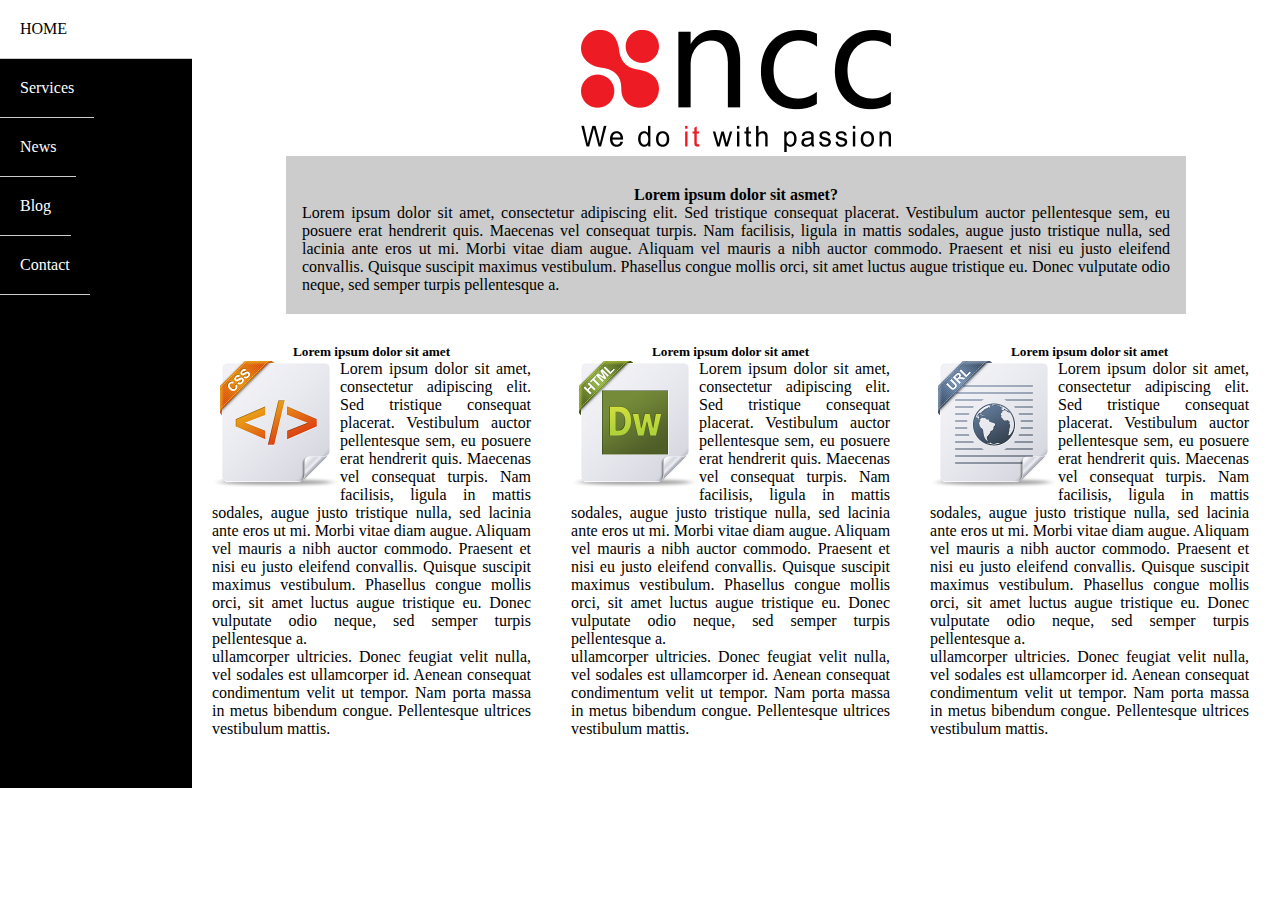
<file: ncc_exam/index.html>
<!DOCTYPE html>
<html lang="en">

<head>
    <meta charset="UTF-8">
    <meta http-equiv="X-UA-Compatible" content="IE=edge">
    <meta name="viewport" content="width=device-width, initial-scale=1.0">
    <link rel="stylesheet" href="./style.css" />
    <title>Document</title>
</head>

<body>
    <div id="main">
        <div class="grid-container">
            <div class="nav">
                <ul id="btn">
                    <li><a href='#'>HOME</a></li>
                    <li><a href='#'>Services</a></li>
                    <li><a href='#'>News</a></li>
                    <li><a href='#'>Blog</a></li>
                    <li><a href='#'>Contact</a></li>
                </ul>

            </div>
            <div class="info">

                <div class="logo">
                    <img class="image" src="asset/picture/logoNCC 1.jpg">
                </div>
                <div class="introduce">
                    <p class="content"><strong>Lorem ipsum dolor sit asmet?</strong></p>
                    <p class="para">Lorem ipsum dolor sit amet, consectetur adipiscing elit. Sed tristique consequat placerat. Vestibulum auctor pellentesque sem, eu posuere erat hendrerit quis. Maecenas vel consequat turpis. Nam facilisis, ligula in mattis sodales,
                        augue justo tristique nulla, sed lacinia ante eros ut mi. Morbi vitae diam augue. Aliquam vel mauris a nibh auctor commodo. Praesent et nisi eu justo eleifend convallis. Quisque suscipit maximus vestibulum. Phasellus congue mollis
                        orci, sit amet luctus augue tristique eu. Donec vulputate odio neque, sed semper turpis pellentesque a.</p>


                </div>

                <div class="item-list">
                    <div class="item">
                        <h5>Lorem ipsum dolor sit amet</h5>
                        <img class="photo" src="asset/picture/css-icon 1.jpg">
                        <p class="text">Lorem ipsum dolor sit amet, consectetur adipiscing elit. Sed tristique consequat placerat. Vestibulum auctor pellentesque sem, eu posuere erat hendrerit quis. Maecenas vel consequat turpis. Nam facilisis, ligula in mattis sodales,
                            augue justo tristique nulla, sed lacinia ante eros ut mi. Morbi vitae diam augue. Aliquam vel mauris a nibh auctor commodo. Praesent et nisi eu justo eleifend convallis. Quisque suscipit maximus vestibulum. Phasellus congue
                            mollis orci, sit amet luctus augue tristique eu. Donec vulputate odio neque, sed semper turpis pellentesque a.</p>
                        <p class="text2">
                            ullamcorper ultricies. Donec feugiat velit nulla, vel sodales est ullamcorper id. Aenean consequat condimentum velit ut tempor. Nam porta massa in metus bibendum congue. Pellentesque ultrices vestibulum mattis.
                        </p>

                    </div>

                    <div class="item">
                        <h5>Lorem ipsum dolor sit amet</h5>
                        <img class="photo" src="asset/picture/html-icon 1.jpg">
                        <p class="text">Lorem ipsum dolor sit amet, consectetur adipiscing elit. Sed tristique consequat placerat. Vestibulum auctor pellentesque sem, eu posuere erat hendrerit quis. Maecenas vel consequat turpis. Nam facilisis, ligula in mattis sodales,
                            augue justo tristique nulla, sed lacinia ante eros ut mi. Morbi vitae diam augue. Aliquam vel mauris a nibh auctor commodo. Praesent et nisi eu justo eleifend convallis. Quisque suscipit maximus vestibulum. Phasellus congue
                            mollis orci, sit amet luctus augue tristique eu. Donec vulputate odio neque, sed semper turpis pellentesque a.</p>
                        <p class="text2">
                            ullamcorper ultricies. Donec feugiat velit nulla, vel sodales est ullamcorper id. Aenean consequat condimentum velit ut tempor. Nam porta massa in metus bibendum congue. Pellentesque ultrices vestibulum mattis.
                        </p>
                    </div>
                    <div class="item">
                        <h5>Lorem ipsum dolor sit amet</h5>
                        <img class="photo" src="asset/picture/url-icon 1.jpg">
                        <p class="text ">Lorem ipsum dolor sit amet, consectetur adipiscing elit. Sed tristique consequat placerat. Vestibulum auctor pellentesque sem, eu posuere erat hendrerit quis. Maecenas vel consequat turpis. Nam facilisis, ligula in mattis sodales,
                            augue justo tristique nulla, sed lacinia ante eros ut mi. Morbi vitae diam augue. Aliquam vel mauris a nibh auctor commodo. Praesent et nisi eu justo eleifend convallis. Quisque suscipit maximus vestibulum. Phasellus congue
                            mollis orci, sit amet luctus augue tristique eu. Donec vulputate odio neque, sed semper turpis pellentesque a.</p>
                        <p class="text2">
                            ullamcorper ultricies. Donec feugiat velit nulla, vel sodales est ullamcorper id. Aenean consequat condimentum velit ut tempor. Nam porta massa in metus bibendum congue. Pellentesque ultrices vestibulum mattis.
                        </p>
                    </div>

                    </ul>
                </div>

            </div>

        </div>
    </div>
</body>

</html>
</file>
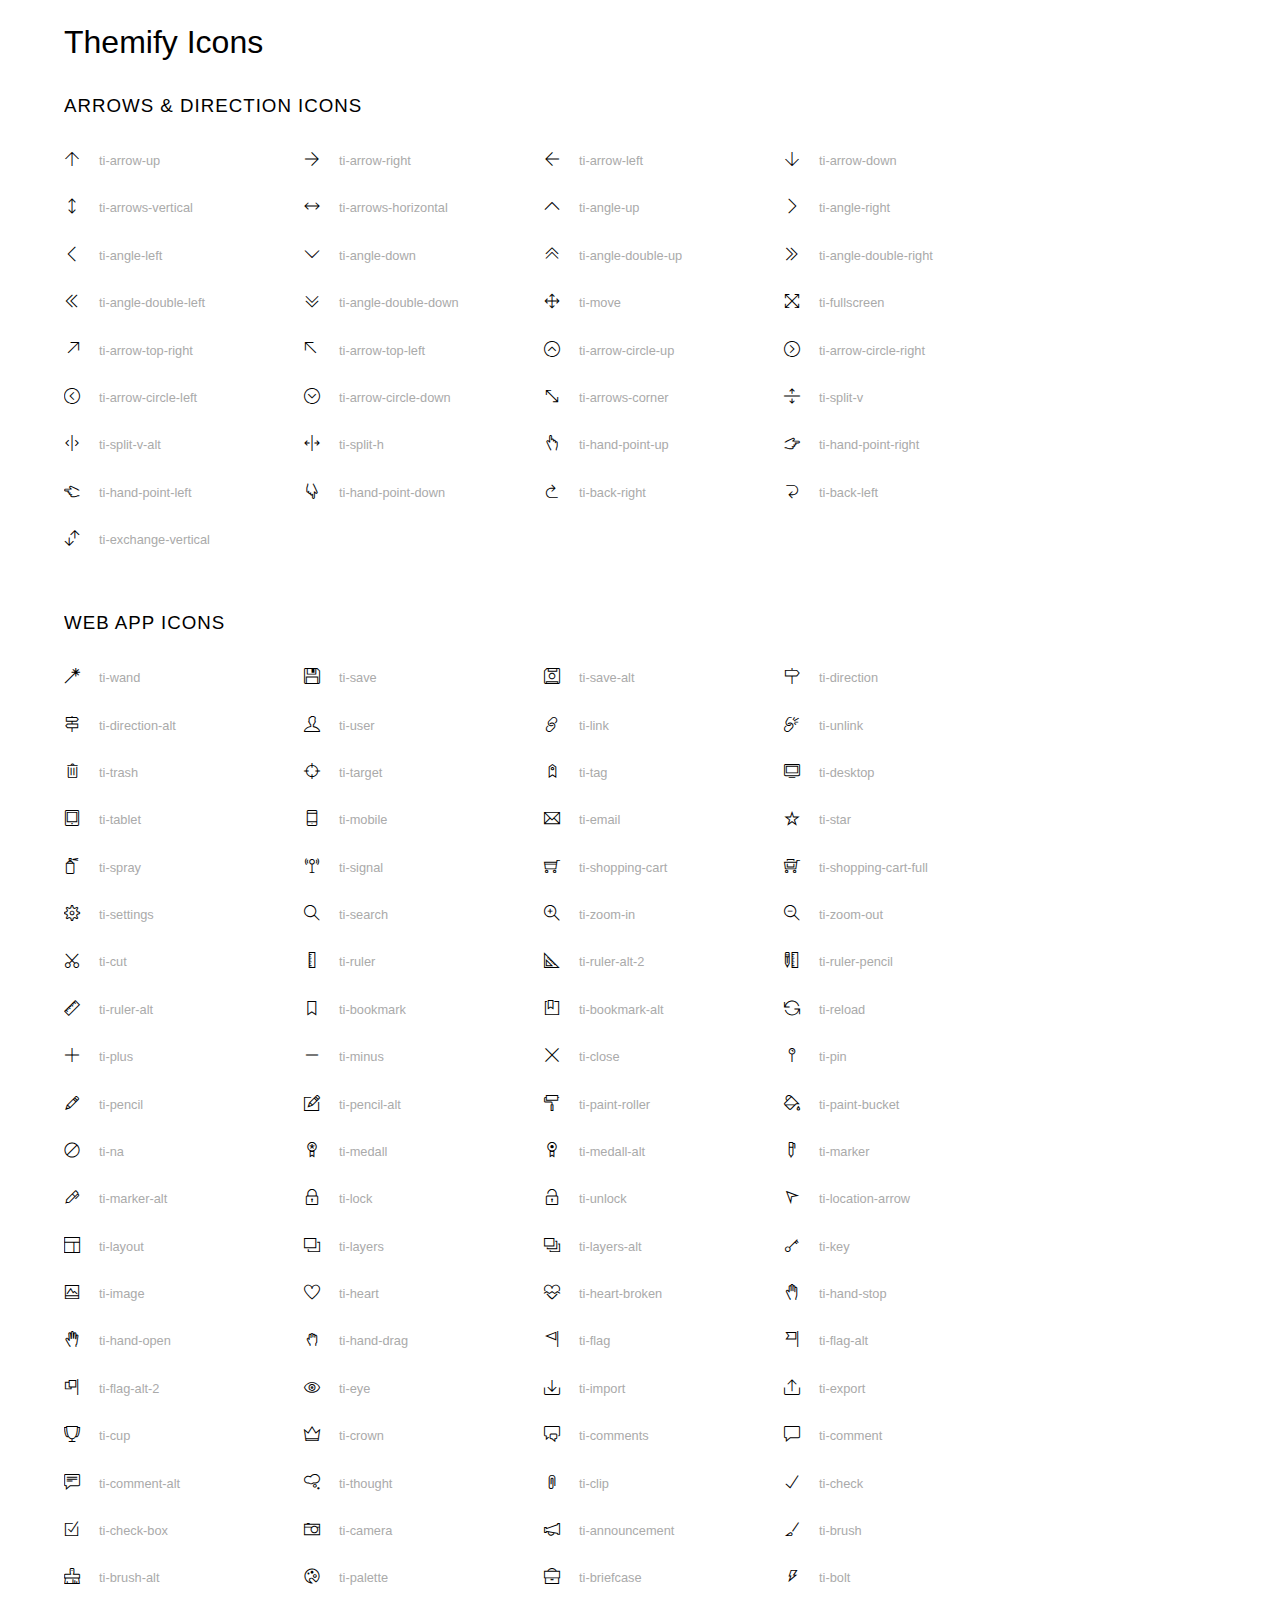
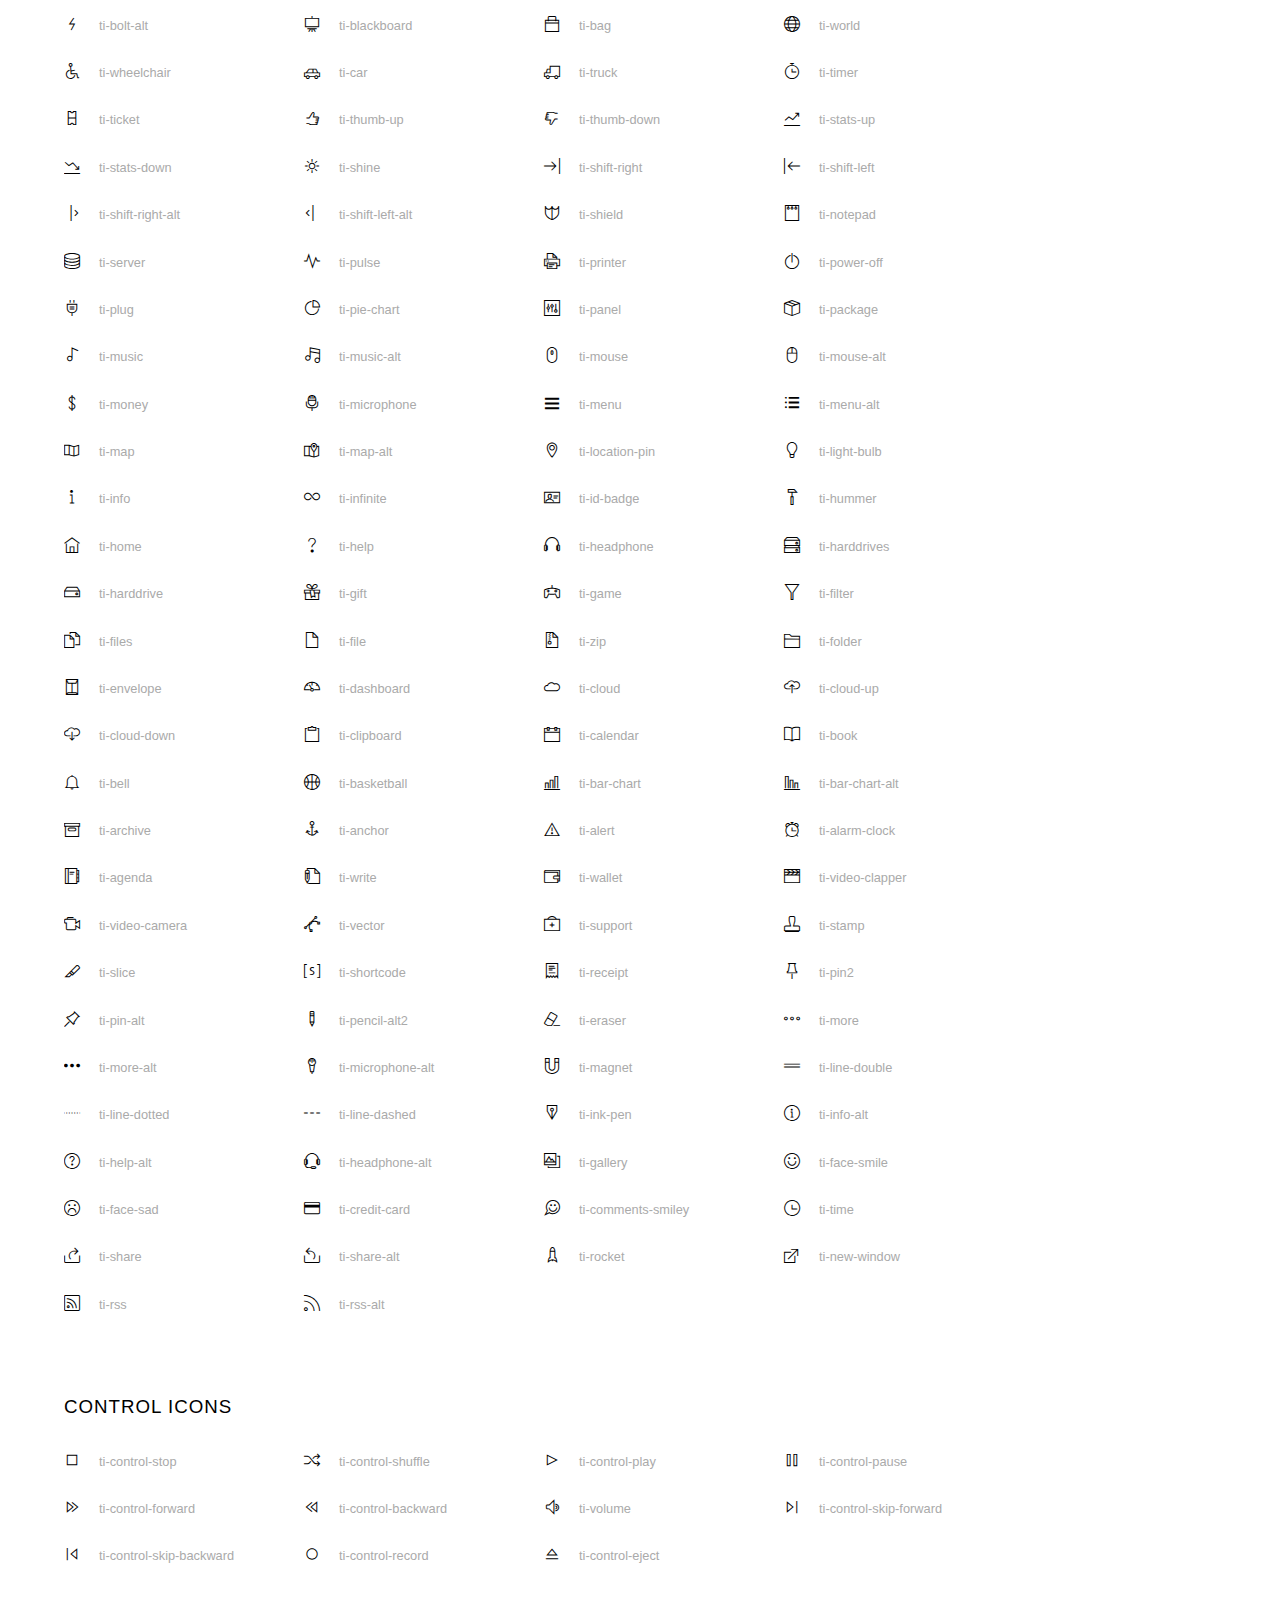
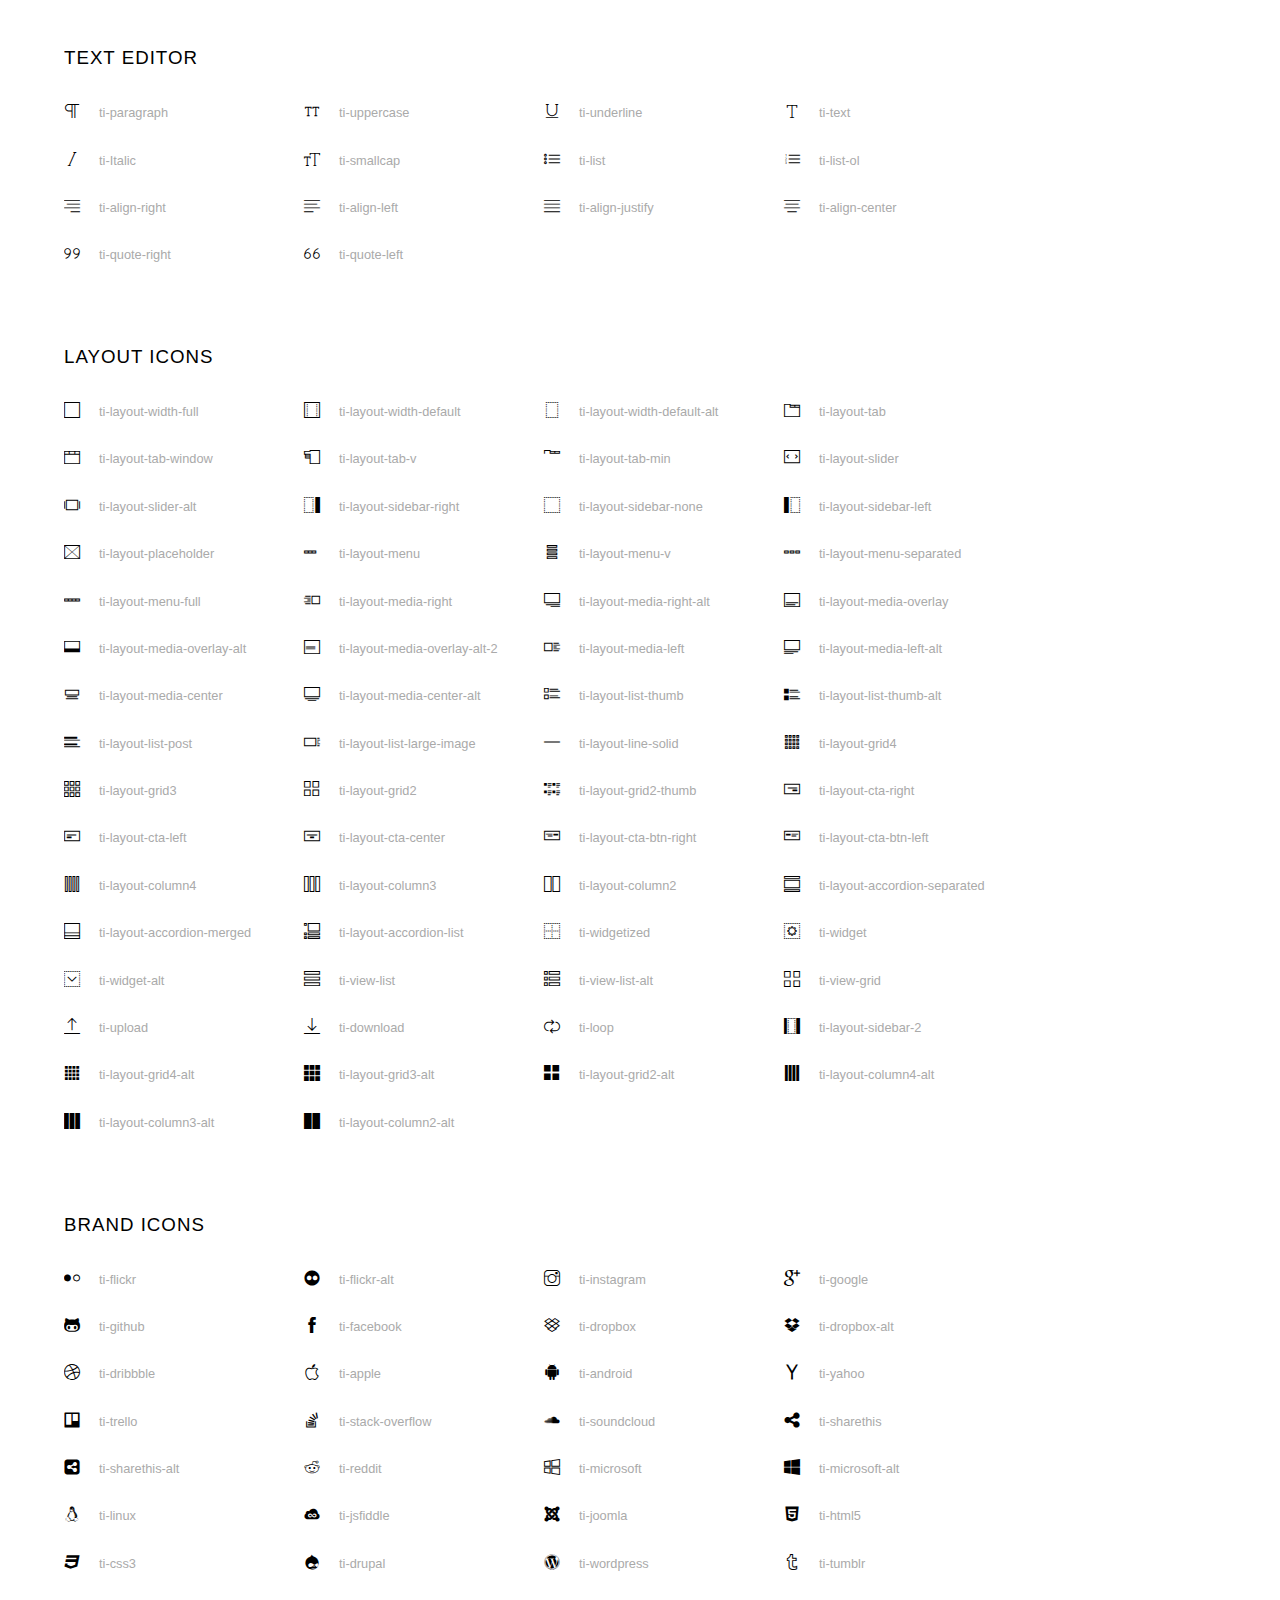
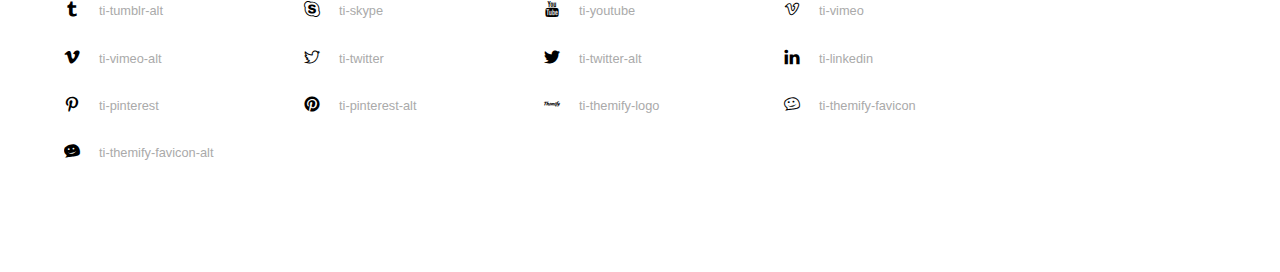
<file: w3band_html/assets/fonts/themify-icons/index.html>
<!doctype html>
<html>
<head>
	<meta charset="utf-8">
	<title>Themify Icon Font</title>
	<meta name="viewport" content="width=device-width">
	<link rel="stylesheet" href="demo-files/demo.css">
	<link rel="stylesheet" href="themify-icons.css">
	<!--[if lt IE 8]><!-->
	<link rel="stylesheet" href="ie7/ie7.css">
	<!--<![endif]-->
</head>
<body>
	<h1>Themify Icons</h1>

	<div class="icon-section">

		<div class="icon-section">
			<h3>Arrows &amp; Direction Icons </h3>

			<div class="icon-container">
				<span class="ti-arrow-up"></span><span class="icon-name"> ti-arrow-up</span>
			</div>
			<div class="icon-container">
				<span class="ti-arrow-right"></span><span class="icon-name"> ti-arrow-right</span>
			</div>
			<div class="icon-container">
				<span class="ti-arrow-left"></span><span class="icon-name"> ti-arrow-left</span>
			</div>
			<div class="icon-container">
				<span class="ti-arrow-down"></span><span class="icon-name"> ti-arrow-down</span>
			</div>
			<div class="icon-container">
				<span class="ti-arrows-vertical"></span><span class="icon-name"> ti-arrows-vertical</span>
			</div>
			<div class="icon-container">
				<span class="ti-arrows-horizontal"></span><span class="icon-name"> ti-arrows-horizontal</span>
			</div>
			<div class="icon-container">
				<span class="ti-angle-up"></span><span class="icon-name"> ti-angle-up</span>
			</div>
			<div class="icon-container">
				<span class="ti-angle-right"></span><span class="icon-name"> ti-angle-right</span>
			</div>
			<div class="icon-container">
				<span class="ti-angle-left"></span><span class="icon-name"> ti-angle-left</span>
			</div>
			<div class="icon-container">
				<span class="ti-angle-down"></span><span class="icon-name"> ti-angle-down</span>
			</div>	
			<div class="icon-container">
				<span class="ti-angle-double-up"></span><span class="icon-name"> ti-angle-double-up</span>
			</div>
			<div class="icon-container">
				<span class="ti-angle-double-right"></span><span class="icon-name"> ti-angle-double-right</span>
			</div>
			<div class="icon-container">
				<span class="ti-angle-double-left"></span><span class="icon-name"> ti-angle-double-left</span>
			</div>
			<div class="icon-container">
				<span class="ti-angle-double-down"></span><span class="icon-name"> ti-angle-double-down</span>
			</div>					
			<div class="icon-container">
				<span class="ti-move"></span><span class="icon-name"> ti-move</span>
			</div>
			<div class="icon-container">
				<span class="ti-fullscreen"></span><span class="icon-name"> ti-fullscreen</span>
			</div>
			<div class="icon-container">
				<span class="ti-arrow-top-right"></span><span class="icon-name"> ti-arrow-top-right</span>
			</div>
			<div class="icon-container">
				<span class="ti-arrow-top-left"></span><span class="icon-name"> ti-arrow-top-left</span>
			</div>
			<div class="icon-container">
				<span class="ti-arrow-circle-up"></span><span class="icon-name"> ti-arrow-circle-up</span>
			</div>
			<div class="icon-container">
				<span class="ti-arrow-circle-right"></span><span class="icon-name"> ti-arrow-circle-right</span>
			</div>
			<div class="icon-container">
				<span class="ti-arrow-circle-left"></span><span class="icon-name"> ti-arrow-circle-left</span>
			</div>
			<div class="icon-container">
				<span class="ti-arrow-circle-down"></span><span class="icon-name"> ti-arrow-circle-down</span>
			</div>
			<div class="icon-container">
				<span class="ti-arrows-corner"></span><span class="icon-name"> ti-arrows-corner</span>
			</div>
			<div class="icon-container">
				<span class="ti-split-v"></span><span class="icon-name"> ti-split-v</span>
			</div>

			<div class="icon-container">
				<span class="ti-split-v-alt"></span><span class="icon-name"> ti-split-v-alt</span>
			</div>
			<div class="icon-container">
				<span class="ti-split-h"></span><span class="icon-name"> ti-split-h</span>
			</div>
			<div class="icon-container">
				<span class="ti-hand-point-up"></span><span class="icon-name"> ti-hand-point-up</span>
			</div>
			<div class="icon-container">
				<span class="ti-hand-point-right"></span><span class="icon-name"> ti-hand-point-right</span>
			</div>
			<div class="icon-container">
				<span class="ti-hand-point-left"></span><span class="icon-name"> ti-hand-point-left</span>
			</div>
			<div class="icon-container">
				<span class="ti-hand-point-down"></span><span class="icon-name"> ti-hand-point-down</span>
			</div>
			<div class="icon-container">
				<span class="ti-back-right"></span><span class="icon-name"> ti-back-right</span>
			</div>
			<div class="icon-container">
				<span class="ti-back-left"></span><span class="icon-name"> ti-back-left</span>
			</div>
			<div class="icon-container">
				<span class="ti-exchange-vertical"></span><span class="icon-name"> ti-exchange-vertical</span>
			</div>

		</div> <!-- Arrows Icons -->



		<h3>Web App Icons</h3>
		
		<div class="icon-section">

			<div class="icon-container">
				<span class="ti-wand"></span><span class="icon-name"> ti-wand</span>
			</div>
			<div class="icon-container">
				<span class="ti-save"></span><span class="icon-name"> ti-save</span>
			</div>
			<div class="icon-container">
				<span class="ti-save-alt"></span><span class="icon-name"> ti-save-alt</span>
			</div>

			<div class="icon-container">
				<span class="ti-direction"></span><span class="icon-name"> ti-direction</span>
			</div>
			<div class="icon-container">
				<span class="ti-direction-alt"></span><span class="icon-name"> ti-direction-alt</span>
			</div>
			<div class="icon-container">
				<span class="ti-user"></span><span class="icon-name"> ti-user</span>
			</div>
			<div class="icon-container">
				<span class="ti-link"></span><span class="icon-name"> ti-link</span>
			</div>
			<div class="icon-container">
				<span class="ti-unlink"></span><span class="icon-name"> ti-unlink</span>
			</div>
			<div class="icon-container">
				<span class="ti-trash"></span><span class="icon-name"> ti-trash</span>
			</div>
			<div class="icon-container">
				<span class="ti-target"></span><span class="icon-name"> ti-target</span>
			</div>
			<div class="icon-container">
				<span class="ti-tag"></span><span class="icon-name"> ti-tag</span>
			</div>
			<div class="icon-container">
				<span class="ti-desktop"></span><span class="icon-name"> ti-desktop</span>
			</div>
			<div class="icon-container">
				<span class="ti-tablet"></span><span class="icon-name"> ti-tablet</span>
			</div>
			<div class="icon-container">
				<span class="ti-mobile"></span><span class="icon-name"> ti-mobile</span>
			</div>
			<div class="icon-container">
				<span class="ti-email"></span><span class="icon-name"> ti-email</span>
			</div>	
			<div class="icon-container">
				<span class="ti-star"></span><span class="icon-name"> ti-star</span>
			</div>
			<div class="icon-container">
				<span class="ti-spray"></span><span class="icon-name"> ti-spray</span>
			</div>
			<div class="icon-container">
				<span class="ti-signal"></span><span class="icon-name"> ti-signal</span>
			</div>
			<div class="icon-container">
				<span class="ti-shopping-cart"></span><span class="icon-name"> ti-shopping-cart</span>
			</div>
			<div class="icon-container">
				<span class="ti-shopping-cart-full"></span><span class="icon-name"> ti-shopping-cart-full</span>
			</div>
			<div class="icon-container">
				<span class="ti-settings"></span><span class="icon-name"> ti-settings</span>
			</div>
			<div class="icon-container">
				<span class="ti-search"></span><span class="icon-name"> ti-search</span>
			</div>
			<div class="icon-container">
				<span class="ti-zoom-in"></span><span class="icon-name"> ti-zoom-in</span>
			</div>
			<div class="icon-container">
				<span class="ti-zoom-out"></span><span class="icon-name"> ti-zoom-out</span>
			</div>
			<div class="icon-container">
				<span class="ti-cut"></span><span class="icon-name"> ti-cut</span>
			</div>
			<div class="icon-container">
				<span class="ti-ruler"></span><span class="icon-name"> ti-ruler</span>
			</div>
			<div class="icon-container">
				<span class="ti-ruler-alt-2"></span><span class="icon-name"> ti-ruler-alt-2</span>
			</div>			
			<div class="icon-container">
				<span class="ti-ruler-pencil"></span><span class="icon-name"> ti-ruler-pencil</span>
			</div>
			<div class="icon-container">
				<span class="ti-ruler-alt"></span><span class="icon-name"> ti-ruler-alt</span>
			</div>
			<div class="icon-container">
				<span class="ti-bookmark"></span><span class="icon-name"> ti-bookmark</span>
			</div>
			<div class="icon-container">
				<span class="ti-bookmark-alt"></span><span class="icon-name"> ti-bookmark-alt</span>
			</div>
			<div class="icon-container">
				<span class="ti-reload"></span><span class="icon-name"> ti-reload</span>
			</div>
			<div class="icon-container">
				<span class="ti-plus"></span><span class="icon-name"> ti-plus</span>
			</div>
			<div class="icon-container">
				<span class="ti-minus"></span><span class="icon-name"> ti-minus</span>
			</div>
			<div class="icon-container">
				<span class="ti-close"></span><span class="icon-name"> ti-close</span>
			</div>			
			<div class="icon-container">
				<span class="ti-pin"></span><span class="icon-name"> ti-pin</span>
			</div>
			<div class="icon-container">
				<span class="ti-pencil"></span><span class="icon-name"> ti-pencil</span>
			</div>
					
		  	<div class="icon-container">
				<span class="ti-pencil-alt"></span><span class="icon-name"> ti-pencil-alt</span>
			</div>
			<div class="icon-container">
				<span class="ti-paint-roller"></span><span class="icon-name"> ti-paint-roller</span>
			</div>
			<div class="icon-container">
				<span class="ti-paint-bucket"></span><span class="icon-name"> ti-paint-bucket</span>
			</div>
			<div class="icon-container">
				<span class="ti-na"></span><span class="icon-name"> ti-na</span>
			</div>
			<div class="icon-container">
				<span class="ti-medall"></span><span class="icon-name"> ti-medall</span>
			</div>
			<div class="icon-container">
				<span class="ti-medall-alt"></span><span class="icon-name"> ti-medall-alt</span>
			</div>
			<div class="icon-container">
				<span class="ti-marker"></span><span class="icon-name"> ti-marker</span>
			</div>
			<div class="icon-container">
				<span class="ti-marker-alt"></span><span class="icon-name"> ti-marker-alt</span>
			</div>

			<div class="icon-container">
				<span class="ti-lock"></span><span class="icon-name"> ti-lock</span>
			</div>
			<div class="icon-container">
				<span class="ti-unlock"></span><span class="icon-name"> ti-unlock</span>
			</div>
			<div class="icon-container">
				<span class="ti-location-arrow"></span><span class="icon-name"> ti-location-arrow</span>
			</div>
			<div class="icon-container">
				<span class="ti-layout"></span><span class="icon-name"> ti-layout</span>
			</div>
			<div class="icon-container">
				<span class="ti-layers"></span><span class="icon-name"> ti-layers</span>
			</div>
			<div class="icon-container">
				<span class="ti-layers-alt"></span><span class="icon-name"> ti-layers-alt</span>
			</div>
			<div class="icon-container">
				<span class="ti-key"></span><span class="icon-name"> ti-key</span>
			</div>
			<div class="icon-container">
				<span class="ti-image"></span><span class="icon-name"> ti-image</span>
			</div>
			<div class="icon-container">
				<span class="ti-heart"></span><span class="icon-name"> ti-heart</span>
			</div>
			<div class="icon-container">
				<span class="ti-heart-broken"></span><span class="icon-name"> ti-heart-broken</span>
			</div>
			<div class="icon-container">
				<span class="ti-hand-stop"></span><span class="icon-name"> ti-hand-stop</span>
			</div>
			<div class="icon-container">
				<span class="ti-hand-open"></span><span class="icon-name"> ti-hand-open</span>
			</div>
			<div class="icon-container">
				<span class="ti-hand-drag"></span><span class="icon-name"> ti-hand-drag</span>
			</div>
			<div class="icon-container">
				<span class="ti-flag"></span><span class="icon-name"> ti-flag</span>
			</div>
			<div class="icon-container">
				<span class="ti-flag-alt"></span><span class="icon-name"> ti-flag-alt</span>
			</div>
			<div class="icon-container">
				<span class="ti-flag-alt-2"></span><span class="icon-name"> ti-flag-alt-2</span>
			</div>
			<div class="icon-container">
				<span class="ti-eye"></span><span class="icon-name"> ti-eye</span>
			</div>
			<div class="icon-container">
				<span class="ti-import"></span><span class="icon-name"> ti-import</span>
			</div>			
			<div class="icon-container">
				<span class="ti-export"></span><span class="icon-name"> ti-export</span>
			</div>
			<div class="icon-container">
				<span class="ti-cup"></span><span class="icon-name"> ti-cup</span>
			</div>
			<div class="icon-container">
				<span class="ti-crown"></span><span class="icon-name"> ti-crown</span>
			</div>
			<div class="icon-container">
				<span class="ti-comments"></span><span class="icon-name"> ti-comments</span>
			</div>
			<div class="icon-container">
				<span class="ti-comment"></span><span class="icon-name"> ti-comment</span>
			</div>
			<div class="icon-container">
				<span class="ti-comment-alt"></span><span class="icon-name"> ti-comment-alt</span>
			</div>
			<div class="icon-container">
				<span class="ti-thought"></span><span class="icon-name"> ti-thought</span>
			</div>			
			<div class="icon-container">
				<span class="ti-clip"></span><span class="icon-name"> ti-clip</span>
			</div>

			<div class="icon-container">
				<span class="ti-check"></span><span class="icon-name"> ti-check</span>
			</div>
			<div class="icon-container">
				<span class="ti-check-box"></span><span class="icon-name"> ti-check-box</span>
			</div>
			<div class="icon-container">
				<span class="ti-camera"></span><span class="icon-name"> ti-camera</span>
			</div>
			<div class="icon-container">
				<span class="ti-announcement"></span><span class="icon-name"> ti-announcement</span>
			</div>
			<div class="icon-container">
				<span class="ti-brush"></span><span class="icon-name"> ti-brush</span>
			</div>
			<div class="icon-container">
				<span class="ti-brush-alt"></span><span class="icon-name"> ti-brush-alt</span>
			</div>
			<div class="icon-container">
				<span class="ti-palette"></span><span class="icon-name"> ti-palette</span>
			</div>			
			<div class="icon-container">
				<span class="ti-briefcase"></span><span class="icon-name"> ti-briefcase</span>
			</div>
			<div class="icon-container">
				<span class="ti-bolt"></span><span class="icon-name"> ti-bolt</span>
			</div>
			<div class="icon-container">
				<span class="ti-bolt-alt"></span><span class="icon-name"> ti-bolt-alt</span>
			</div>
			<div class="icon-container">
				<span class="ti-blackboard"></span><span class="icon-name"> ti-blackboard</span>
			</div>
			<div class="icon-container">
				<span class="ti-bag"></span><span class="icon-name"> ti-bag</span>
			</div>
			<div class="icon-container">
				<span class="ti-world"></span><span class="icon-name"> ti-world</span>
			</div>
			<div class="icon-container">
				<span class="ti-wheelchair"></span><span class="icon-name"> ti-wheelchair</span>
			</div>
			<div class="icon-container">
				<span class="ti-car"></span><span class="icon-name"> ti-car</span>
			</div>
			<div class="icon-container">
				<span class="ti-truck"></span><span class="icon-name"> ti-truck</span>
			</div>
			<div class="icon-container">
				<span class="ti-timer"></span><span class="icon-name"> ti-timer</span>
			</div>
			<div class="icon-container">
				<span class="ti-ticket"></span><span class="icon-name"> ti-ticket</span>
			</div>
			<div class="icon-container">
				<span class="ti-thumb-up"></span><span class="icon-name"> ti-thumb-up</span>
			</div>
			<div class="icon-container">
				<span class="ti-thumb-down"></span><span class="icon-name"> ti-thumb-down</span>
			</div>

			<div class="icon-container">
				<span class="ti-stats-up"></span><span class="icon-name"> ti-stats-up</span>
			</div>
			<div class="icon-container">
				<span class="ti-stats-down"></span><span class="icon-name"> ti-stats-down</span>
			</div>
			<div class="icon-container">
				<span class="ti-shine"></span><span class="icon-name"> ti-shine</span>
			</div>
			<div class="icon-container">
				<span class="ti-shift-right"></span><span class="icon-name"> ti-shift-right</span>
			</div>
			<div class="icon-container">
				<span class="ti-shift-left"></span><span class="icon-name"> ti-shift-left</span>
			</div>

			<div class="icon-container">
				<span class="ti-shift-right-alt"></span><span class="icon-name"> ti-shift-right-alt</span>
			</div>
			<div class="icon-container">
				<span class="ti-shift-left-alt"></span><span class="icon-name"> ti-shift-left-alt</span>
			</div>
			<div class="icon-container">
				<span class="ti-shield"></span><span class="icon-name"> ti-shield</span>
			</div>
			<div class="icon-container">
				<span class="ti-notepad"></span><span class="icon-name"> ti-notepad</span>
			</div>
			<div class="icon-container">
				<span class="ti-server"></span><span class="icon-name"> ti-server</span>
			</div>

			<div class="icon-container">
				<span class="ti-pulse"></span><span class="icon-name"> ti-pulse</span>
			</div>
			<div class="icon-container">
				<span class="ti-printer"></span><span class="icon-name"> ti-printer</span>
			</div>
			<div class="icon-container">
				<span class="ti-power-off"></span><span class="icon-name"> ti-power-off</span>
			</div>
			<div class="icon-container">
				<span class="ti-plug"></span><span class="icon-name"> ti-plug</span>
			</div>
			<div class="icon-container">
				<span class="ti-pie-chart"></span><span class="icon-name"> ti-pie-chart</span>
			</div>

			<div class="icon-container">
				<span class="ti-panel"></span><span class="icon-name"> ti-panel</span>
			</div>
			<div class="icon-container">
				<span class="ti-package"></span><span class="icon-name"> ti-package</span>
			</div>
			<div class="icon-container">
				<span class="ti-music"></span><span class="icon-name"> ti-music</span>
			</div>
			<div class="icon-container">
				<span class="ti-music-alt"></span><span class="icon-name"> ti-music-alt</span>
			</div>
			<div class="icon-container">
				<span class="ti-mouse"></span><span class="icon-name"> ti-mouse</span>
			</div>
			<div class="icon-container">
				<span class="ti-mouse-alt"></span><span class="icon-name"> ti-mouse-alt</span>
			</div>
			<div class="icon-container">
				<span class="ti-money"></span><span class="icon-name"> ti-money</span>
			</div>
			<div class="icon-container">
				<span class="ti-microphone"></span><span class="icon-name"> ti-microphone</span>
			</div>
			<div class="icon-container">
				<span class="ti-menu"></span><span class="icon-name"> ti-menu</span>
			</div>
			<div class="icon-container">
				<span class="ti-menu-alt"></span><span class="icon-name"> ti-menu-alt</span>
			</div>
			<div class="icon-container">
				<span class="ti-map"></span><span class="icon-name"> ti-map</span>
			</div>
			<div class="icon-container">
				<span class="ti-map-alt"></span><span class="icon-name"> ti-map-alt</span>
			</div>

			<div class="icon-container">
				<span class="ti-location-pin"></span><span class="icon-name"> ti-location-pin</span>
			</div>

			<div class="icon-container">
				<span class="ti-light-bulb"></span><span class="icon-name"> ti-light-bulb</span>
			</div>
			<div class="icon-container">
				<span class="ti-info"></span><span class="icon-name"> ti-info</span>
			</div>
			<div class="icon-container">
				<span class="ti-infinite"></span><span class="icon-name"> ti-infinite</span>
			</div>
			<div class="icon-container">
				<span class="ti-id-badge"></span><span class="icon-name"> ti-id-badge</span>
			</div>
			<div class="icon-container">
				<span class="ti-hummer"></span><span class="icon-name"> ti-hummer</span>
			</div>
			<div class="icon-container">
				<span class="ti-home"></span><span class="icon-name"> ti-home</span>
			</div>
			<div class="icon-container">
				<span class="ti-help"></span><span class="icon-name"> ti-help</span>
			</div>
			<div class="icon-container">
				<span class="ti-headphone"></span><span class="icon-name"> ti-headphone</span>
			</div>
			<div class="icon-container">
				<span class="ti-harddrives"></span><span class="icon-name"> ti-harddrives</span>
			</div>
			<div class="icon-container">
				<span class="ti-harddrive"></span><span class="icon-name"> ti-harddrive</span>
			</div>
			<div class="icon-container">
				<span class="ti-gift"></span><span class="icon-name"> ti-gift</span>
			</div>
			<div class="icon-container">
				<span class="ti-game"></span><span class="icon-name"> ti-game</span>
			</div>
			<div class="icon-container">
				<span class="ti-filter"></span><span class="icon-name"> ti-filter</span>
			</div>
			<div class="icon-container">
				<span class="ti-files"></span><span class="icon-name"> ti-files</span>
			</div>
			<div class="icon-container">
				<span class="ti-file"></span><span class="icon-name"> ti-file</span>
			</div>
			<div class="icon-container">
				<span class="ti-zip"></span><span class="icon-name"> ti-zip</span>
			</div>
			<div class="icon-container">
				<span class="ti-folder"></span><span class="icon-name"> ti-folder</span>
			</div>			
			<div class="icon-container">
				<span class="ti-envelope"></span><span class="icon-name"> ti-envelope</span>
			</div>


			<div class="icon-container">
				<span class="ti-dashboard"></span><span class="icon-name"> ti-dashboard</span>
			</div>
			<div class="icon-container">
				<span class="ti-cloud"></span><span class="icon-name"> ti-cloud</span>
			</div>
			<div class="icon-container">
				<span class="ti-cloud-up"></span><span class="icon-name"> ti-cloud-up</span>
			</div>
			<div class="icon-container">
				<span class="ti-cloud-down"></span><span class="icon-name"> ti-cloud-down</span>
			</div>
			<div class="icon-container">
				<span class="ti-clipboard"></span><span class="icon-name"> ti-clipboard</span>
			</div>
			<div class="icon-container">
				<span class="ti-calendar"></span><span class="icon-name"> ti-calendar</span>
			</div>
			<div class="icon-container">
				<span class="ti-book"></span><span class="icon-name"> ti-book</span>
			</div>
			<div class="icon-container">
				<span class="ti-bell"></span><span class="icon-name"> ti-bell</span>
			</div>
			<div class="icon-container">
				<span class="ti-basketball"></span><span class="icon-name"> ti-basketball</span>
			</div>
			<div class="icon-container">
				<span class="ti-bar-chart"></span><span class="icon-name"> ti-bar-chart</span>
			</div>
			<div class="icon-container">
				<span class="ti-bar-chart-alt"></span><span class="icon-name"> ti-bar-chart-alt</span>
			</div>


			<div class="icon-container">
				<span class="ti-archive"></span><span class="icon-name"> ti-archive</span>
			</div>
			<div class="icon-container">
				<span class="ti-anchor"></span><span class="icon-name"> ti-anchor</span>
			</div>

			<div class="icon-container">
				<span class="ti-alert"></span><span class="icon-name"> ti-alert</span>
			</div>
			<div class="icon-container">
				<span class="ti-alarm-clock"></span><span class="icon-name"> ti-alarm-clock</span>
			</div>
			<div class="icon-container">
				<span class="ti-agenda"></span><span class="icon-name"> ti-agenda</span>
			</div>
			<div class="icon-container">
				<span class="ti-write"></span><span class="icon-name"> ti-write</span>
			</div>

			<div class="icon-container">
				<span class="ti-wallet"></span><span class="icon-name"> ti-wallet</span>
			</div>
			<div class="icon-container">
				<span class="ti-video-clapper"></span><span class="icon-name"> ti-video-clapper</span>
			</div>
			<div class="icon-container">
				<span class="ti-video-camera"></span><span class="icon-name"> ti-video-camera</span>
			</div>
			<div class="icon-container">
				<span class="ti-vector"></span><span class="icon-name"> ti-vector</span>
			</div>

			<div class="icon-container">
				<span class="ti-support"></span><span class="icon-name"> ti-support</span>
			</div>
			<div class="icon-container">
				<span class="ti-stamp"></span><span class="icon-name"> ti-stamp</span>
			</div>
			<div class="icon-container">
				<span class="ti-slice"></span><span class="icon-name"> ti-slice</span>
			</div>
			<div class="icon-container">
				<span class="ti-shortcode"></span><span class="icon-name"> ti-shortcode</span>
			</div>
			<div class="icon-container">
				<span class="ti-receipt"></span><span class="icon-name"> ti-receipt</span>
			</div>
			<div class="icon-container">
				<span class="ti-pin2"></span><span class="icon-name"> ti-pin2</span>
			</div>
			<div class="icon-container">
				<span class="ti-pin-alt"></span><span class="icon-name"> ti-pin-alt</span>
			</div>
			<div class="icon-container">
				<span class="ti-pencil-alt2"></span><span class="icon-name"> ti-pencil-alt2</span>
			</div>
			<div class="icon-container">
				<span class="ti-eraser"></span><span class="icon-name"> ti-eraser</span>
			</div>			
			<div class="icon-container">
				<span class="ti-more"></span><span class="icon-name"> ti-more</span>
			</div>
			<div class="icon-container">
				<span class="ti-more-alt"></span><span class="icon-name"> ti-more-alt</span>
			</div>
			<div class="icon-container">
				<span class="ti-microphone-alt"></span><span class="icon-name"> ti-microphone-alt</span>
			</div>
			<div class="icon-container">
				<span class="ti-magnet"></span><span class="icon-name"> ti-magnet</span>
			</div>
			<div class="icon-container">
				<span class="ti-line-double"></span><span class="icon-name"> ti-line-double</span>
			</div>
			<div class="icon-container">
				<span class="ti-line-dotted"></span><span class="icon-name"> ti-line-dotted</span>
			</div>
			<div class="icon-container">
				<span class="ti-line-dashed"></span><span class="icon-name"> ti-line-dashed</span>
			</div>

			<div class="icon-container">
				<span class="ti-ink-pen"></span><span class="icon-name"> ti-ink-pen</span>
			</div>
			<div class="icon-container">
				<span class="ti-info-alt"></span><span class="icon-name"> ti-info-alt</span>
			</div>
			<div class="icon-container">
				<span class="ti-help-alt"></span><span class="icon-name"> ti-help-alt</span>
			</div>
			<div class="icon-container">
				<span class="ti-headphone-alt"></span><span class="icon-name"> ti-headphone-alt</span>
			</div>

			<div class="icon-container">
				<span class="ti-gallery"></span><span class="icon-name"> ti-gallery</span>
			</div>
			<div class="icon-container">
				<span class="ti-face-smile"></span><span class="icon-name"> ti-face-smile</span>
			</div>
			<div class="icon-container">
				<span class="ti-face-sad"></span><span class="icon-name"> ti-face-sad</span>
			</div>
			<div class="icon-container">
				<span class="ti-credit-card"></span><span class="icon-name"> ti-credit-card</span>
			</div>
			<div class="icon-container">
				<span class="ti-comments-smiley"></span><span class="icon-name"> ti-comments-smiley</span>
			</div>
			<div class="icon-container">
				<span class="ti-time"></span><span class="icon-name"> ti-time</span>
			</div>
			<div class="icon-container">
				<span class="ti-share"></span><span class="icon-name"> ti-share</span>
			</div>
			<div class="icon-container">
				<span class="ti-share-alt"></span><span class="icon-name"> ti-share-alt</span>
			</div>
			<div class="icon-container">
				<span class="ti-rocket"></span><span class="icon-name"> ti-rocket</span>
			</div>

			<div class="icon-container">
				<span class="ti-new-window"></span><span class="icon-name"> ti-new-window</span>
			</div>

			<div class="icon-container">
				<span class="ti-rss"></span><span class="icon-name"> ti-rss</span>
			</div>

			<div class="icon-container">
				<span class="ti-rss-alt"></span><span class="icon-name"> ti-rss-alt</span>
			</div>
			
		</div><!-- Web App Icons -->


		<div class="icon-section">
			<h3>Control Icons</h3>
			<div class="icon-container">
				<span class="ti-control-stop"></span><span class="icon-name"> ti-control-stop</span>
			</div>
			<div class="icon-container">
				<span class="ti-control-shuffle"></span><span class="icon-name"> ti-control-shuffle</span>
			</div>
			<div class="icon-container">
				<span class="ti-control-play"></span><span class="icon-name"> ti-control-play</span>
			</div>
			<div class="icon-container">
				<span class="ti-control-pause"></span><span class="icon-name"> ti-control-pause</span>
			</div>
			<div class="icon-container">
				<span class="ti-control-forward"></span><span class="icon-name"> ti-control-forward</span>
			</div>
			<div class="icon-container">
				<span class="ti-control-backward"></span><span class="icon-name"> ti-control-backward</span>
			</div>	
			<div class="icon-container">
				<span class="ti-volume"></span><span class="icon-name"> ti-volume</span>
			</div>
			<div class="icon-container">
				<span class="ti-control-skip-forward"></span><span class="icon-name"> ti-control-skip-forward</span>
			</div>
			<div class="icon-container">
				<span class="ti-control-skip-backward"></span><span class="icon-name"> ti-control-skip-backward</span>
			</div>
			<div class="icon-container">
				<span class="ti-control-record"></span><span class="icon-name"> ti-control-record</span>
			</div>
			<div class="icon-container">
				<span class="ti-control-eject"></span><span class="icon-name"> ti-control-eject</span>
			</div>			
		</div> <!-- Control Icons -->


		<div class="icon-section">
			<h3>Text Editor</h3>

			<div class="icon-container">
				<span class="ti-paragraph"></span><span class="icon-name"> ti-paragraph</span>
			</div>
			<div class="icon-container">
				<span class="ti-uppercase"></span><span class="icon-name"> ti-uppercase</span>
			</div>

			<div class="icon-container">
				<span class="ti-underline"></span><span class="icon-name"> ti-underline</span>
			</div>
			<div class="icon-container">
				<span class="ti-text"></span><span class="icon-name"> ti-text</span>
			</div>
			<div class="icon-container">
				<span class="ti-Italic"></span><span class="icon-name"> ti-Italic</span>
			</div>
			<div class="icon-container">
				<span class="ti-smallcap"></span><span class="icon-name"> ti-smallcap</span>
			</div>
			<div class="icon-container">
				<span class="ti-list"></span><span class="icon-name"> ti-list</span>
			</div>
			<div class="icon-container">
				<span class="ti-list-ol"></span><span class="icon-name"> ti-list-ol</span>
			</div>
			<div class="icon-container">
				<span class="ti-align-right"></span><span class="icon-name"> ti-align-right</span>
			</div>
			<div class="icon-container">
				<span class="ti-align-left"></span><span class="icon-name"> ti-align-left</span>
			</div>
			<div class="icon-container">
				<span class="ti-align-justify"></span><span class="icon-name"> ti-align-justify</span>
			</div>
			<div class="icon-container">
				<span class="ti-align-center"></span><span class="icon-name"> ti-align-center</span>
			</div>
			<div class="icon-container">
				<span class="ti-quote-right"></span><span class="icon-name"> ti-quote-right</span>
			</div>
			<div class="icon-container">
				<span class="ti-quote-left"></span><span class="icon-name"> ti-quote-left</span>
			</div>

		</div> <!-- Text Editor -->



		<div class="icon-section">
			<h3>Layout Icons</h3>
			<div class="icon-container">
				<span class="ti-layout-width-full"></span><span class="icon-name"> ti-layout-width-full</span>
			</div>
			<div class="icon-container">
				<span class="ti-layout-width-default"></span><span class="icon-name"> ti-layout-width-default</span>
			</div>
			<div class="icon-container">
				<span class="ti-layout-width-default-alt"></span><span class="icon-name"> ti-layout-width-default-alt</span>
			</div>
			<div class="icon-container">
				<span class="ti-layout-tab"></span><span class="icon-name"> ti-layout-tab</span>
			</div>
			<div class="icon-container">
				<span class="ti-layout-tab-window"></span><span class="icon-name"> ti-layout-tab-window</span>
			</div>
			<div class="icon-container">
				<span class="ti-layout-tab-v"></span><span class="icon-name"> ti-layout-tab-v</span>
			</div>
			<div class="icon-container">
				<span class="ti-layout-tab-min"></span><span class="icon-name"> ti-layout-tab-min</span>
			</div>
			<div class="icon-container">
				<span class="ti-layout-slider"></span><span class="icon-name"> ti-layout-slider</span>
			</div>
			<div class="icon-container">
				<span class="ti-layout-slider-alt"></span><span class="icon-name"> ti-layout-slider-alt</span>
			</div>
			<div class="icon-container">
				<span class="ti-layout-sidebar-right"></span><span class="icon-name"> ti-layout-sidebar-right</span>
			</div>
			<div class="icon-container">
				<span class="ti-layout-sidebar-none"></span><span class="icon-name"> ti-layout-sidebar-none</span>
			</div>
			<div class="icon-container">
				<span class="ti-layout-sidebar-left"></span><span class="icon-name"> ti-layout-sidebar-left</span>
			</div>
			<div class="icon-container">
				<span class="ti-layout-placeholder"></span><span class="icon-name"> ti-layout-placeholder</span>
			</div>
			<div class="icon-container">
				<span class="ti-layout-menu"></span><span class="icon-name"> ti-layout-menu</span>
			</div>
			<div class="icon-container">
				<span class="ti-layout-menu-v"></span><span class="icon-name"> ti-layout-menu-v</span>
			</div>
			<div class="icon-container">
				<span class="ti-layout-menu-separated"></span><span class="icon-name"> ti-layout-menu-separated</span>
			</div>
			<div class="icon-container">
				<span class="ti-layout-menu-full"></span><span class="icon-name"> ti-layout-menu-full</span>
			</div>
			<div class="icon-container">
				<span class="ti-layout-media-right"></span><span class="icon-name"> ti-layout-media-right</span>
			</div>
			<div class="icon-container">
				<span class="ti-layout-media-right-alt"></span><span class="icon-name"> ti-layout-media-right-alt</span>
			</div>
			<div class="icon-container">
				<span class="ti-layout-media-overlay"></span><span class="icon-name"> ti-layout-media-overlay</span>
			</div>
			<div class="icon-container">
				<span class="ti-layout-media-overlay-alt"></span><span class="icon-name"> ti-layout-media-overlay-alt</span>
			</div>
			<div class="icon-container">
				<span class="ti-layout-media-overlay-alt-2"></span><span class="icon-name"> ti-layout-media-overlay-alt-2</span>
			</div>
			<div class="icon-container">
				<span class="ti-layout-media-left"></span><span class="icon-name"> ti-layout-media-left</span>
			</div>
			<div class="icon-container">
				<span class="ti-layout-media-left-alt"></span><span class="icon-name"> ti-layout-media-left-alt</span>
			</div>
			<div class="icon-container">
				<span class="ti-layout-media-center"></span><span class="icon-name"> ti-layout-media-center</span>
			</div>
			<div class="icon-container">
				<span class="ti-layout-media-center-alt"></span><span class="icon-name"> ti-layout-media-center-alt</span>
			</div>
			<div class="icon-container">
				<span class="ti-layout-list-thumb"></span><span class="icon-name"> ti-layout-list-thumb</span>
			</div>
			<div class="icon-container">
				<span class="ti-layout-list-thumb-alt"></span><span class="icon-name"> ti-layout-list-thumb-alt</span>
			</div>
			<div class="icon-container">
				<span class="ti-layout-list-post"></span><span class="icon-name"> ti-layout-list-post</span>
			</div>
			<div class="icon-container">
				<span class="ti-layout-list-large-image"></span><span class="icon-name"> ti-layout-list-large-image</span>
			</div>
			<div class="icon-container">
				<span class="ti-layout-line-solid"></span><span class="icon-name"> ti-layout-line-solid</span>
			</div>
			<div class="icon-container">
				<span class="ti-layout-grid4"></span><span class="icon-name"> ti-layout-grid4</span>
			</div>
			<div class="icon-container">
				<span class="ti-layout-grid3"></span><span class="icon-name"> ti-layout-grid3</span>
			</div>
			<div class="icon-container">
				<span class="ti-layout-grid2"></span><span class="icon-name"> ti-layout-grid2</span>
			</div>
			<div class="icon-container">
				<span class="ti-layout-grid2-thumb"></span><span class="icon-name"> ti-layout-grid2-thumb</span>
			</div>
			<div class="icon-container">
				<span class="ti-layout-cta-right"></span><span class="icon-name"> ti-layout-cta-right</span>
			</div>
			<div class="icon-container">
				<span class="ti-layout-cta-left"></span><span class="icon-name"> ti-layout-cta-left</span>
			</div>
			<div class="icon-container">
				<span class="ti-layout-cta-center"></span><span class="icon-name"> ti-layout-cta-center</span>
			</div>
			<div class="icon-container">
				<span class="ti-layout-cta-btn-right"></span><span class="icon-name"> ti-layout-cta-btn-right</span>
			</div>
			<div class="icon-container">
				<span class="ti-layout-cta-btn-left"></span><span class="icon-name"> ti-layout-cta-btn-left</span>
			</div>
			<div class="icon-container">
				<span class="ti-layout-column4"></span><span class="icon-name"> ti-layout-column4</span>
			</div>
			<div class="icon-container">
				<span class="ti-layout-column3"></span><span class="icon-name"> ti-layout-column3</span>
			</div>
			<div class="icon-container">
				<span class="ti-layout-column2"></span><span class="icon-name"> ti-layout-column2</span>
			</div>
			<div class="icon-container">
				<span class="ti-layout-accordion-separated"></span><span class="icon-name"> ti-layout-accordion-separated</span>
			</div>
			<div class="icon-container">
				<span class="ti-layout-accordion-merged"></span><span class="icon-name"> ti-layout-accordion-merged</span>
			</div>
			<div class="icon-container">
				<span class="ti-layout-accordion-list"></span><span class="icon-name"> ti-layout-accordion-list</span>
			</div>
			<div class="icon-container">
				<span class="ti-widgetized"></span><span class="icon-name"> ti-widgetized</span>
			</div>
			<div class="icon-container">
				<span class="ti-widget"></span><span class="icon-name"> ti-widget</span>
			</div>
			<div class="icon-container">
				<span class="ti-widget-alt"></span><span class="icon-name"> ti-widget-alt</span>
			</div>
			<div class="icon-container">
				<span class="ti-view-list"></span><span class="icon-name"> ti-view-list</span>
			</div>
			<div class="icon-container">
				<span class="ti-view-list-alt"></span><span class="icon-name"> ti-view-list-alt</span>
			</div>
			<div class="icon-container">
				<span class="ti-view-grid"></span><span class="icon-name"> ti-view-grid</span>
			</div>
			<div class="icon-container">
				<span class="ti-upload"></span><span class="icon-name"> ti-upload</span>
			</div>
			<div class="icon-container">
				<span class="ti-download"></span><span class="icon-name"> ti-download</span>
			</div>	
			<div class="icon-container">
				<span class="ti-loop"></span><span class="icon-name"> ti-loop</span>
			</div>
			<div class="icon-container">
				<span class="ti-layout-sidebar-2"></span><span class="icon-name"> ti-layout-sidebar-2</span>
			</div>
			<div class="icon-container">
				<span class="ti-layout-grid4-alt"></span><span class="icon-name"> ti-layout-grid4-alt</span>
			</div>
			<div class="icon-container">
				<span class="ti-layout-grid3-alt"></span><span class="icon-name"> ti-layout-grid3-alt</span>
			</div>
			<div class="icon-container">
				<span class="ti-layout-grid2-alt"></span><span class="icon-name"> ti-layout-grid2-alt</span>
			</div>
			<div class="icon-container">
				<span class="ti-layout-column4-alt"></span><span class="icon-name"> ti-layout-column4-alt</span>
			</div>
			<div class="icon-container">
				<span class="ti-layout-column3-alt"></span><span class="icon-name"> ti-layout-column3-alt</span>
			</div>
			<div class="icon-container">
				<span class="ti-layout-column2-alt"></span><span class="icon-name"> ti-layout-column2-alt</span>
			</div>		


		</div> <!-- Layout Icons -->


		<div class="icon-section">
			<h3>Brand Icons</h3>

			<div class="icon-container">
				<span class="ti-flickr"></span><span class="icon-name"> ti-flickr</span>
			</div>
			<div class="icon-container">
				<span class="ti-flickr-alt"></span><span class="icon-name"> ti-flickr-alt</span>
			</div>			
			<div class="icon-container">
				<span class="ti-instagram"></span><span class="icon-name"> ti-instagram</span>
			</div>
			<div class="icon-container">
				<span class="ti-google"></span><span class="icon-name"> ti-google</span>
			</div>
			<div class="icon-container">
				<span class="ti-github"></span><span class="icon-name"> ti-github</span>
			</div>

			<div class="icon-container">
				<span class="ti-facebook"></span><span class="icon-name"> ti-facebook</span>
			</div>
			<div class="icon-container">
				<span class="ti-dropbox"></span><span class="icon-name"> ti-dropbox</span>
			</div>
			<div class="icon-container">
				<span class="ti-dropbox-alt"></span><span class="icon-name"> ti-dropbox-alt</span>
			</div>
			<div class="icon-container">
				<span class="ti-dribbble"></span><span class="icon-name"> ti-dribbble</span>
			</div>
			<div class="icon-container">
				<span class="ti-apple"></span><span class="icon-name"> ti-apple</span>
			</div>
			<div class="icon-container">
				<span class="ti-android"></span><span class="icon-name"> ti-android</span>
			</div>
			<div class="icon-container">
				<span class="ti-yahoo"></span><span class="icon-name"> ti-yahoo</span>
			</div>
			<div class="icon-container">
				<span class="ti-trello"></span><span class="icon-name"> ti-trello</span>
			</div>
			<div class="icon-container">
				<span class="ti-stack-overflow"></span><span class="icon-name"> ti-stack-overflow</span>
			</div>
			<div class="icon-container">
				<span class="ti-soundcloud"></span><span class="icon-name"> ti-soundcloud</span>
			</div>
			<div class="icon-container">
				<span class="ti-sharethis"></span><span class="icon-name"> ti-sharethis</span>
			</div>
			<div class="icon-container">
				<span class="ti-sharethis-alt"></span><span class="icon-name"> ti-sharethis-alt</span>
			</div>
			<div class="icon-container">
				<span class="ti-reddit"></span><span class="icon-name"> ti-reddit</span>
			</div>

			<div class="icon-container">
				<span class="ti-microsoft"></span><span class="icon-name"> ti-microsoft</span>
			</div>
			<div class="icon-container">
				<span class="ti-microsoft-alt"></span><span class="icon-name"> ti-microsoft-alt</span>
			</div>
			<div class="icon-container">
				<span class="ti-linux"></span><span class="icon-name"> ti-linux</span>
			</div>
			<div class="icon-container">
				<span class="ti-jsfiddle"></span><span class="icon-name"> ti-jsfiddle</span>
			</div>
			<div class="icon-container">
				<span class="ti-joomla"></span><span class="icon-name"> ti-joomla</span>
			</div>
			<div class="icon-container">
				<span class="ti-html5"></span><span class="icon-name"> ti-html5</span>
			</div>
			<div class="icon-container">
				<span class="ti-css3"></span><span class="icon-name"> ti-css3</span>
			</div>	
			<div class="icon-container">
				<span class="ti-drupal"></span><span class="icon-name"> ti-drupal</span>
			</div>
			<div class="icon-container">
				<span class="ti-wordpress"></span><span class="icon-name"> ti-wordpress</span>
			</div>		
			<div class="icon-container">
				<span class="ti-tumblr"></span><span class="icon-name"> ti-tumblr</span>
			</div>
			<div class="icon-container">
				<span class="ti-tumblr-alt"></span><span class="icon-name"> ti-tumblr-alt</span>
			</div>
			<div class="icon-container">
				<span class="ti-skype"></span><span class="icon-name"> ti-skype</span>
			</div>
			<div class="icon-container">
				<span class="ti-youtube"></span><span class="icon-name"> ti-youtube</span>
			</div>
			<div class="icon-container">
				<span class="ti-vimeo"></span><span class="icon-name"> ti-vimeo</span>
			</div>
			<div class="icon-container">
				<span class="ti-vimeo-alt"></span><span class="icon-name"> ti-vimeo-alt</span>
			</div>			
			<div class="icon-container">
				<span class="ti-twitter"></span><span class="icon-name"> ti-twitter</span>
			</div>
			<div class="icon-container">
				<span class="ti-twitter-alt"></span><span class="icon-name"> ti-twitter-alt</span>
			</div>
			<div class="icon-container">
				<span class="ti-linkedin"></span><span class="icon-name"> ti-linkedin</span>
			</div>
			<div class="icon-container">
				<span class="ti-pinterest"></span><span class="icon-name"> ti-pinterest</span>
			</div>

			<div class="icon-container">
				<span class="ti-pinterest-alt"></span><span class="icon-name"> ti-pinterest-alt</span>
			</div>
			<div class="icon-container">
				<span class="ti-themify-logo"></span><span class="icon-name"> ti-themify-logo</span>
			</div>
			<div class="icon-container">
				<span class="ti-themify-favicon"></span><span class="icon-name"> ti-themify-favicon</span>
			</div>
			<div class="icon-container">
				<span class="ti-themify-favicon-alt"></span><span class="icon-name"> ti-themify-favicon-alt</span>
			</div>

		</div> <!-- brand Icons -->

	</div>

</body>
</html>
</file>
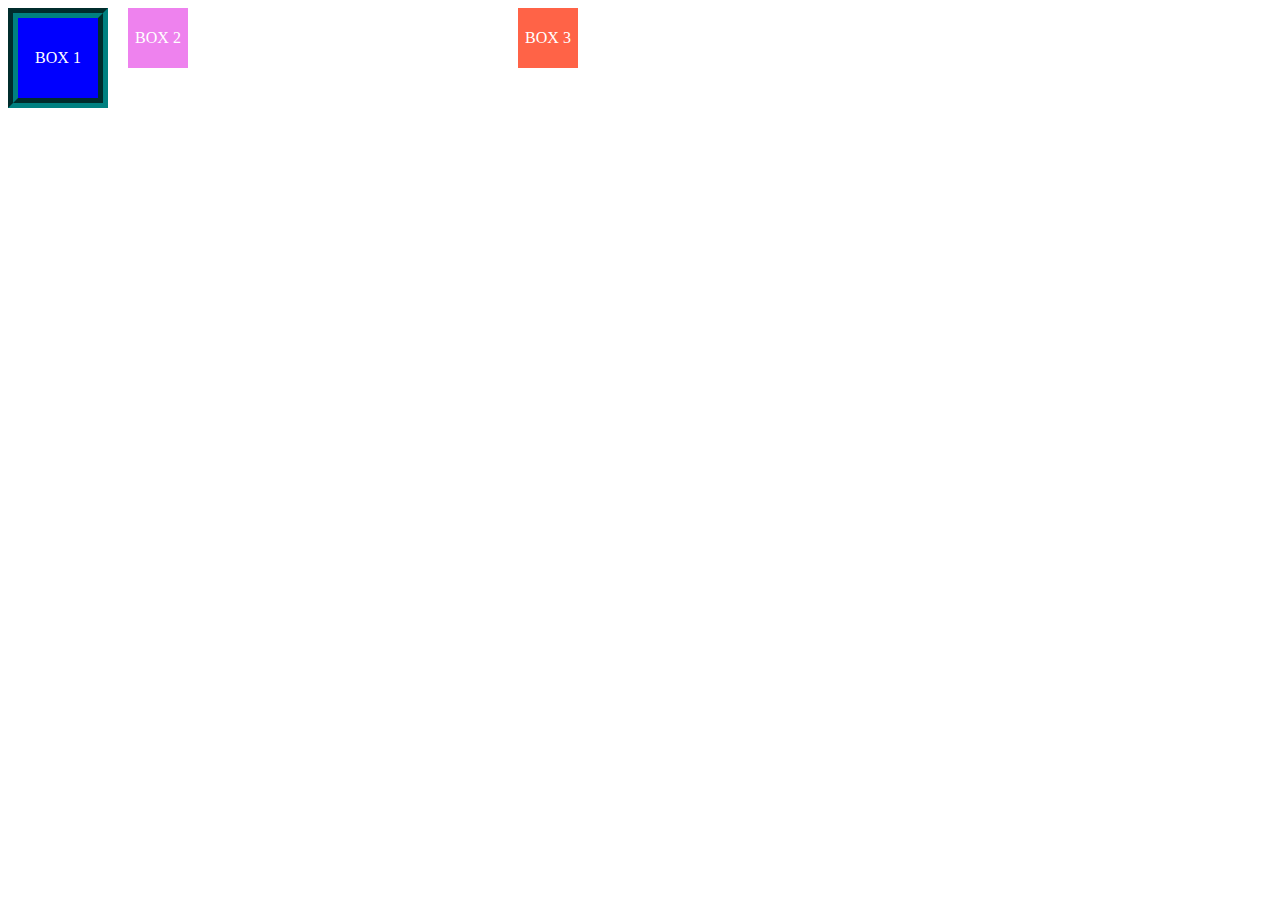
<file: F8shop/index3.html>
<!DOCTYPE html>
<html>

<head>
    <style>
        .box {
            width: 60px;
            height: 60px;
            color: #fff;
            display: flex;
            align-items: center;
            justify-content: center;
            float: left;
            <!--dùng để sắp xếp box theo chiều từ trái sang phải-->
        }
        
        .box1 {
            background-color: blue;
            padding: 10px;
            border: 10px;
            border-style: groove;
            border-color: teal;
            <!--solid là kiểu nét liền,
            inherit,
            initial: kiểu ban đầu, none là hủy đều ko phải kiểu border--> <!-- nếu chỉ muốn tăng border 1 phía thì phải set các bên còn lại bằng 0 vì nếu không solid sẽ tự động đặt các bên còn lại là 2px-->
        }
        
        .box2 {
            background-color: violet;
            /* khi thay đổi margin kích thước box không thay đổi vì margin không phải lớp bao bọc, mà chỉ dùng để tạo khoảng lề*/
            margin-left: 20px;
            margin-right: 330px;
            <!-- khi margin quá khoảng trống của trình duyệt thì box 3 sẽ bị đẩy xuống dưới-->
        }
        
        .box3 {
            background-color: tomato;
        }
    </style>
</head>

<body>
    <div class="box box1">BOX 1</div>
    <div class="box box2">BOX 2</div>
    <div class="box box3">BOX 3</div>
</body>

</html>
<!-- các lớp margin ngoài cùng ko đc tính kích thước của box, mà chỉ bắt đầu từ lớp border->lớp padding->kích thước ban đầu của box -->
</file>
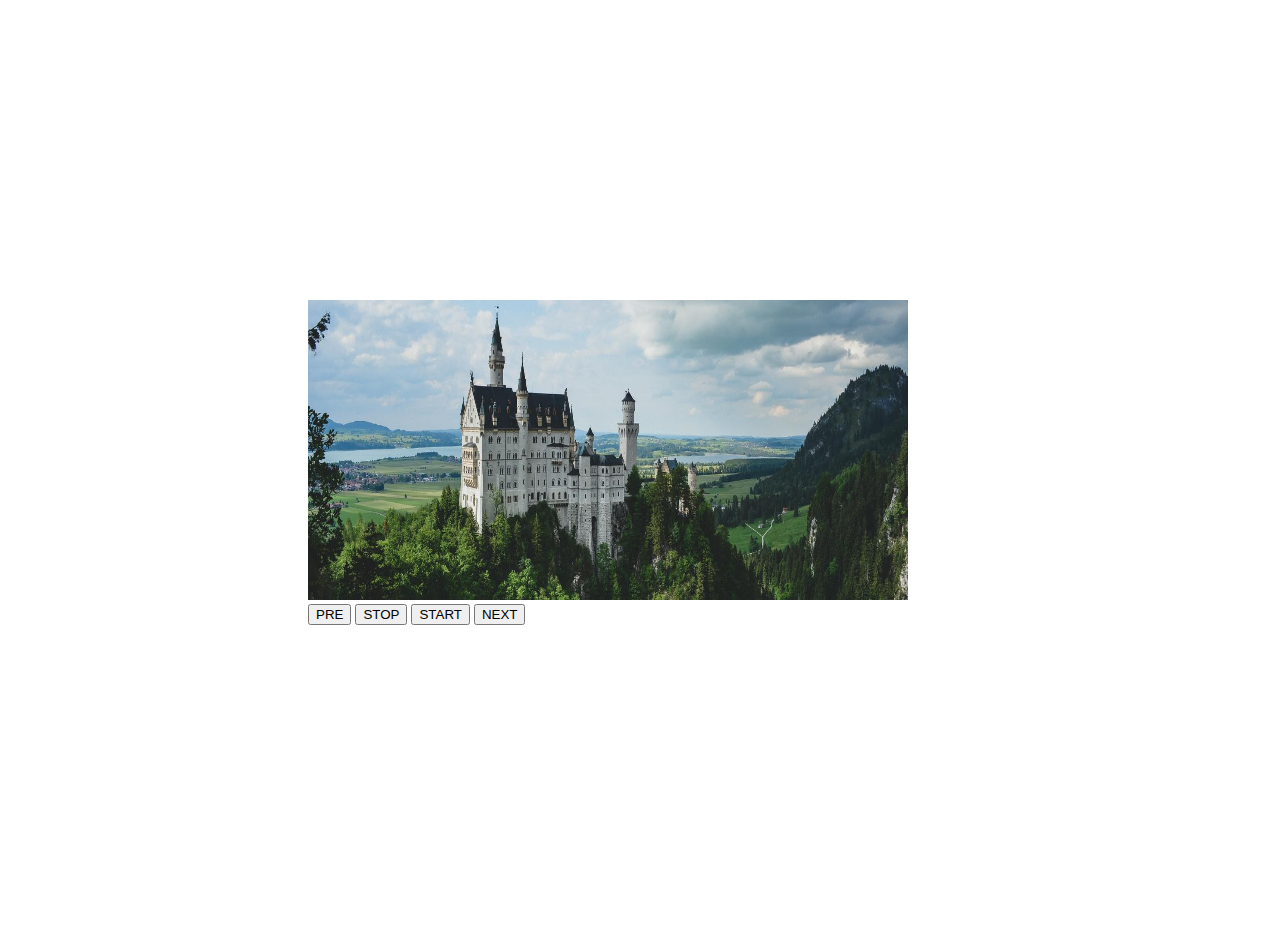
<file: html/de4.html>
<!DOCTYPE html>
<html lang="en">

<head>
    <meta charset="UTF-8">
    <meta http-equiv="X-UA-Compatible" content="IE=edge">
    <title>Document</title>
    <meta name="viewport" content="width=device-width, initial-scale=1.0">
    <link rel='stylesheet' type='text/css' media='screen'>
    <style>
        .image {
            margin: 300px;
        }
        
        .image img {
            width: 600px;
            height: 300px;
        }
    </style>
</head>

<body>
    <div class="image">
        <img id="img" src="img/ảnh1.jpeg" alt="">

        <br/>
        <button id="prev" onclick="onclickImage('pre')" type="button">PRE</button>
        <button id="btn2" onclick="onclickImage('stop')" type="button">STOP</button>
        <button id="btn3" onclick="onclickImage('')" type="button">START</button>
        <button id="next" onclick="onclickImage('next')" type="button">NEXT</button>
    </div>
    <script>
        var index = 0;
        let eve = '';
        onclickImage = function(e) {

            if (index > 4) {
                index = 0;
            } else if (e === 'pre') {
                if (index === 0) {
                    index = 0;
                } else {
                    index = index - 1;
                }
            } else if (e === 'next') {
                if (index > 4) {
                    index = 0;
                } else {
                    index++;
                }

            }
            eve = e;
            var imgs = ["img/ảnh1.jpeg", "img/ảnh2.jpeg", "img/ảnh3.jpeg", "img/ảnh4.jpeg", "img/ảnh5.jpeg"];
            document.getElementById('img').src = imgs[index];
            console.log(eve)
        }

        function onChangeImage() {
            index++;
            if (index > 4) {
                index = 0;
            }
            var imgs = ["img/ảnh1.jpeg", "img/ảnh2.jpeg", "img/ảnh3.jpeg", "img/ảnh4.jpeg", "img/ảnh5.jpeg"];
            document.getElementById('img').src = imgs[index];
        }
        if (eve != '') {

        } else {
            setInterval(onChangeImage, 1500);
        }
    </script>

</body>

</html>
</file>
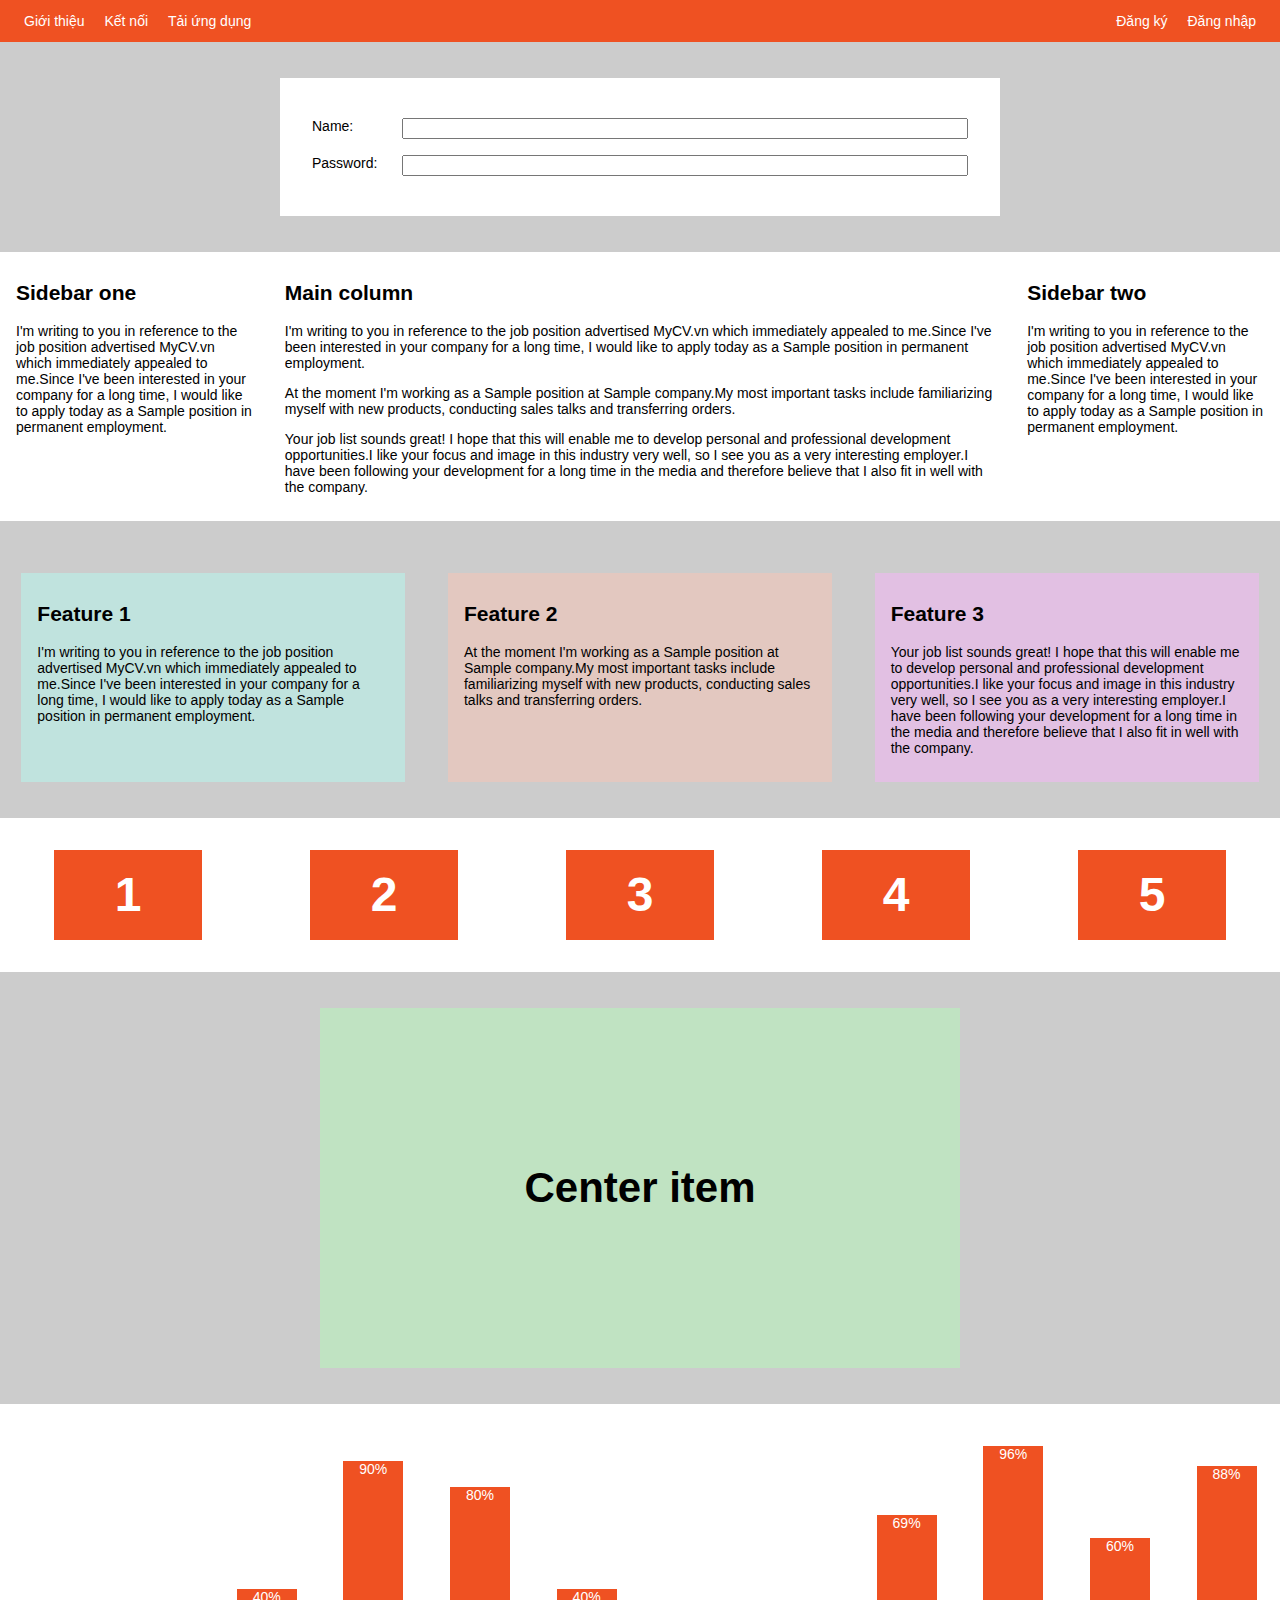
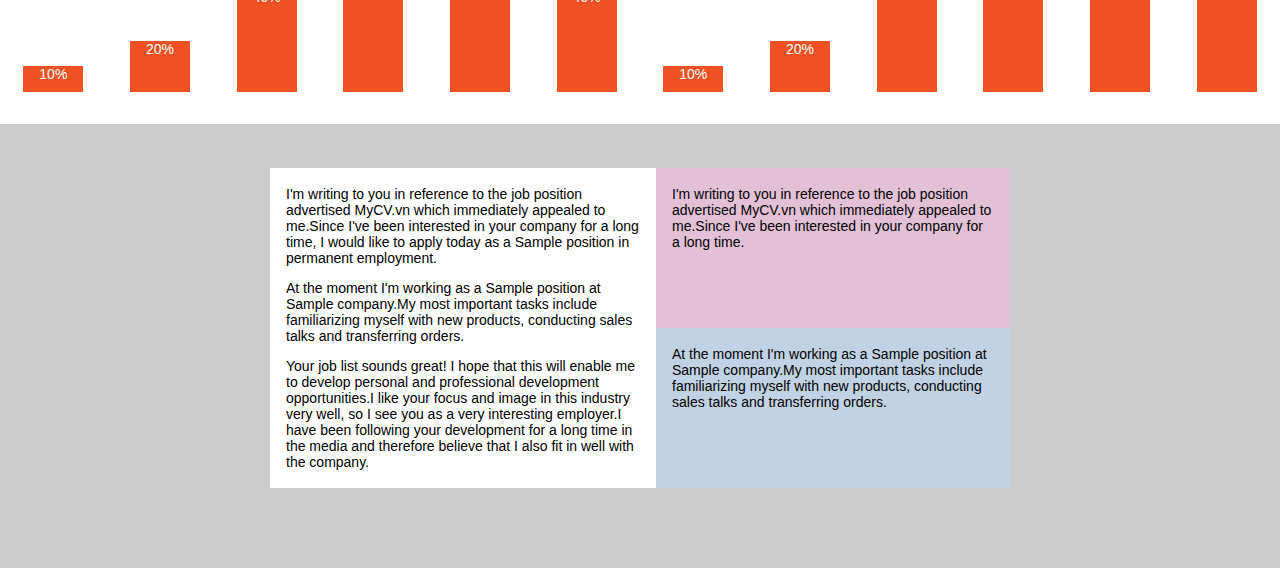
<file: w3band_html/flexbox.html>
<!DOCTYPE html>
<html>

<head>
    <title>F8 - Shop</title>
    <meta charset="utf-8">
    <link rel="stylesheet" href="./assets/css/fbox.css">
</head>

<body>
    <!-- Navbar -->
    <div class="nav">
        <ul class="nav-list">
            <li class="nav-item">Giới thiệu</li>
            <li class="nav-item">Kết nối</li>
            <li class="nav-item">Tải ứng dụng</li>
        </ul>
        <ul class="nav-list">
            <li class="nav-item">Đăng ký</li>
            <li class="nav-item">Đăng nhập</li>
        </ul>
    </div>

    <!-- Form layout -->
    <div class="form-container">
        <form action="" class="form">
            <div class="form__row">
                <label class="form__label" for="name">Name:</label>
                <input class="form__input" type="text" id="name">
            </div>
            <div class="form__row">
                <label class="form__label" for="password">Password:</label>
                <input class="form__input" type="password" id="password">
            </div>
        </form>
    </div>

    <!-- Column layout -->
    <div class="column-layout">
        <div class="column-item sidebar-one">
            <h2>Sidebar one</h2>
            <p>I'm writing to you in reference to the job position advertised MyCV.vn which immediately appealed to me.Since I've been interested in your company for a long time, I would like to apply today as a Sample position in permanent employment.</p>
        </div>
        <div class="column-item main-column">
            <h2>Main column</h2>
            <p>I'm writing to you in reference to the job position advertised MyCV.vn which immediately appealed to me.Since I've been interested in your company for a long time, I would like to apply today as a Sample position in permanent employment.</p>
            <p>At the moment I'm working as a Sample position at Sample company.My most important tasks include familiarizing myself with new products, conducting sales talks and transferring orders.</p>
            <p>Your job list sounds great! I hope that this will enable me to develop personal and professional development opportunities.I like your focus and image in this industry very well, so I see you as a very interesting employer.I have been following
                your development for a long time in the media and therefore believe that I also fit in well with the company.</p>
        </div>
        <div class="column-item sidebar-two">
            <h2>Sidebar two</h2>
            <p>I'm writing to you in reference to the job position advertised MyCV.vn which immediately appealed to me.Since I've been interested in your company for a long time, I would like to apply today as a Sample position in permanent employment.</p>
        </div>
    </div>

    <!-- Feature layout -->
    <div class="feature-layout">
        <div class="feature-item">
            <h2>Feature 1</h2>
            <p>I'm writing to you in reference to the job position advertised MyCV.vn which immediately appealed to me.Since I've been interested in your company for a long time, I would like to apply today as a Sample position in permanent employment.</p>
        </div>
        <div class="feature-item">
            <h2>Feature 2</h2>
            <p>At the moment I'm working as a Sample position at Sample company.My most important tasks include familiarizing myself with new products, conducting sales talks and transferring orders.</p>
        </div>
        <div class="feature-item">
            <h2>Feature 3</h2>
            <p>Your job list sounds great! I hope that this will enable me to develop personal and professional development opportunities.I like your focus and image in this industry very well, so I see you as a very interesting employer.I have been following
                your development for a long time in the media and therefore believe that I also fit in well with the company.</p>
        </div>
    </div>

    <!-- Wrap layout -->
    <div class="wrap-layout">
        <div class="wrap-layout__item">1</div>
        <div class="wrap-layout__item">2</div>
        <div class="wrap-layout__item">3</div>
        <div class="wrap-layout__item">4</div>
        <div class="wrap-layout__item">5</div>
    </div>

    <!-- Center layout -->
    <div class="center-layout">
        <h3 class="center-layout__item">Center item</h3>
    </div>

    <!-- Chart -->
    <div class="chart-layout">
        <div class="chart-layout__item" style="--percent: 10%">10%</div>
        <div class="chart-layout__item" style="--percent: 20%">20%</div>
        <div class="chart-layout__item" style="--percent: 40%">40%</div>
        <div class="chart-layout__item" style="--percent: 90%">90%</div>
        <div class="chart-layout__item" style="--percent: 80%">80%</div>
        <div class="chart-layout__item" style="--percent: 40%">40%</div>
        <div class="chart-layout__item" style="--percent: 10%">10%</div>
        <div class="chart-layout__item" style="--percent: 20%">20%</div>
        <div class="chart-layout__item" style="--percent: 69%">69%</div>
        <div class="chart-layout__item" style="--percent: 96%">96%</div>
        <div class="chart-layout__item" style="--percent: 60%">60%</div>
        <div class="chart-layout__item" style="--percent: 88%">88%</div>
    </div>

    <!-- End -->
    <div class="the-end">
        <div class="the-end__first">
            <p>I'm writing to you in reference to the job position advertised MyCV.vn which immediately appealed to me.Since I've been interested in your company for a long time, I would like to apply today as a Sample position in permanent employment.</p>
            <p>At the moment I'm working as a Sample position at Sample company.My most important tasks include familiarizing myself with new products, conducting sales talks and transferring orders.</p>
            <p>Your job list sounds great! I hope that this will enable me to develop personal and professional development opportunities.I like your focus and image in this industry very well, so I see you as a very interesting employer.I have been following
                your development for a long time in the media and therefore believe that I also fit in well with the company.</p>
        </div>
        <div class="the-end__second">
            <div class="the-end__second-one">
                <p>I'm writing to you in reference to the job position advertised MyCV.vn which immediately appealed to me.Since I've been interested in your company for a long time.</p>
            </div>
            <div class="the-end__second-two">
                <p>At the moment I'm working as a Sample position at Sample company.My most important tasks include familiarizing myself with new products, conducting sales talks and transferring orders.</p>
            </div>
        </div>
    </div>
</body>

</html>
</file>
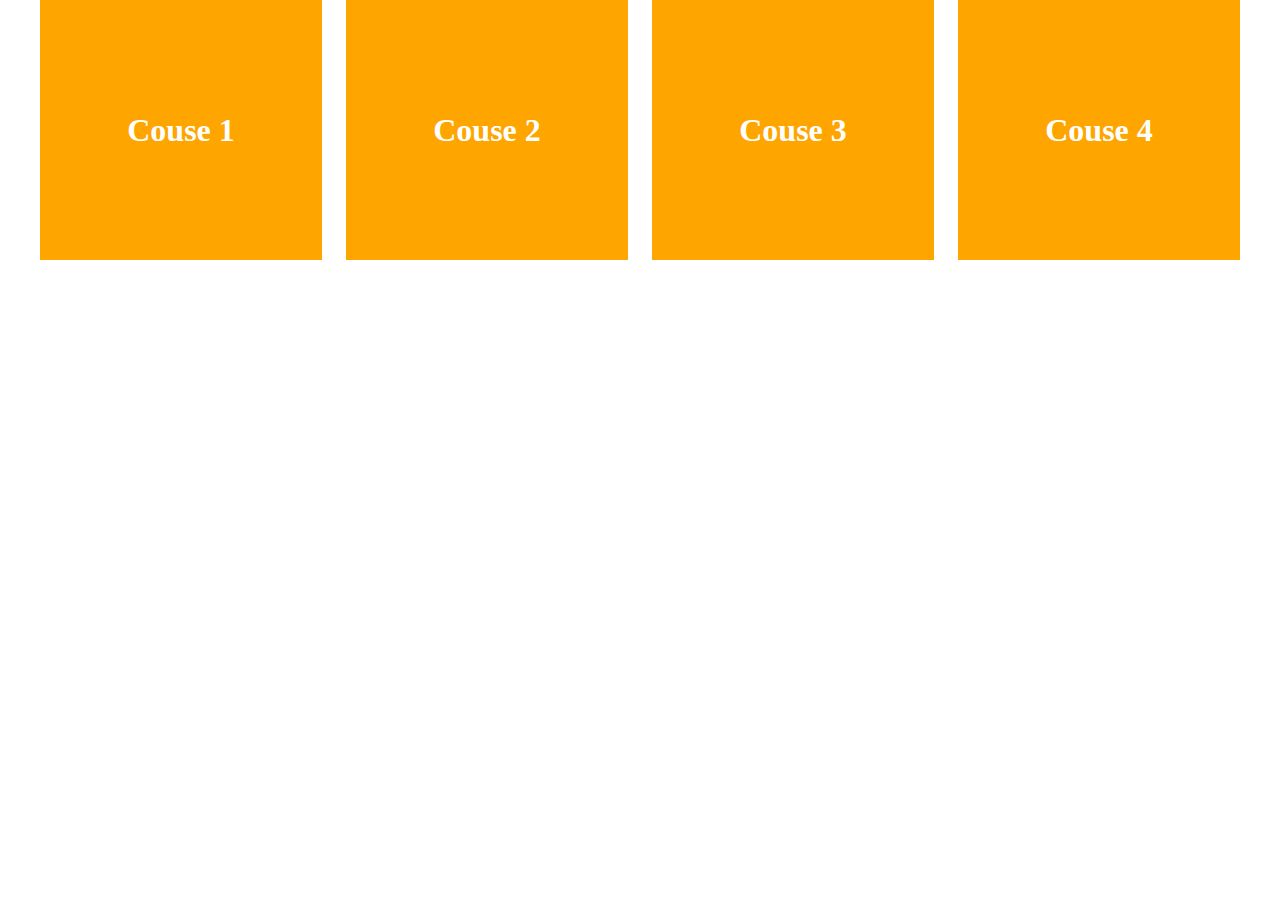
<file: w3band_html/grid.html>
<!DOCTYPE html>
<html lang="en">

<head>
    <meta charset="UTF-8">
    <meta http-equiv="X-UA-Compatible" content="IE=edge">
    <meta name="viewport" content="width=device-width, initial-scale=1.0">
    <link rel="stylesheet" href="./assets/css/grid.css">
    <title>Document</title>
    <style>
        * {
            box-sizing: border-box;
        }
        
        body {
            margin: 0;
        }
        
        .container {
            text-align: center;
        }
        
        .course-item {
            background-color: orange;
            height: 260px;
            
        }
        
        h1 {
            color: #fff;
            line-height: 260px;
            margin: 0;
        }
    </style>
</head>

<body>
    <div class="grid wide container">
        <div class="row">
            <div class="col l-3 m-6 c-6">
                <div class="course-item">
                    <h1>Couse 1</h1>
                </div>
            </div>
            <div class="col l-3 m-6 c-6">
                <div class="course-item">
                    <h1>Couse 2</h1>
                </div>
            </div>
            <div class="col l-3 m-6 c-6">
                <div class="course-item">
                    <h1>Couse 3</h1>
                </div>
            </div>
            <div class="col l-3 m-6 c-6">
                <div class="course-item">
                    <h1>Couse 4</h1>
                </div>
            </div>
        </div>
    </div>
</body>

</html>
</file>
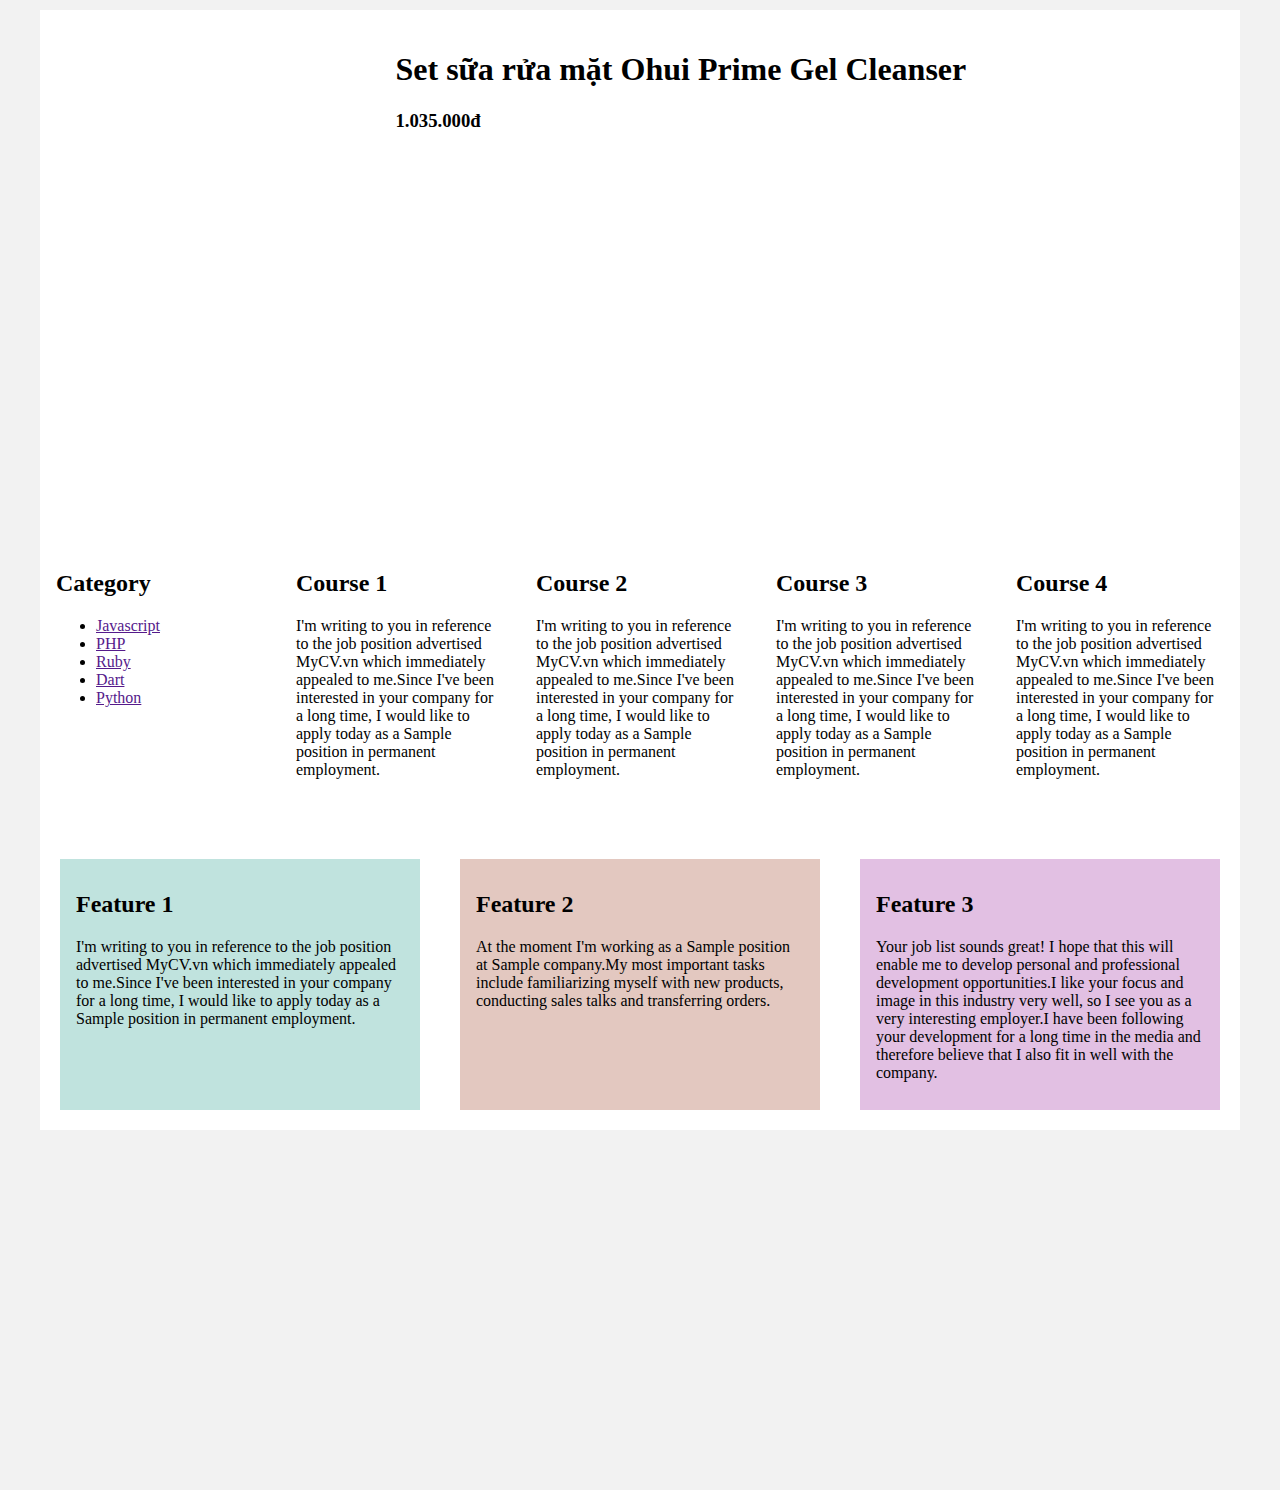
<file: w3band_html/viewport.html>
<!DOCTYPE html>
<html lang="en">

<head>
    <meta charset="UTF-8">
    <meta name="viewport" content="width=device-width, initial-scale=1.0">
    <title>Document</title>
    <link rel="stylesheet" href="./assets/css/style1.css">
</head>

<body>
    <div class="main">
        <!-- Product -->
        <div class="main__product">
            <div class="main__product-img" style="background-image: url(http://charminghouse.net/image/cache/data/product/img9-500x500.png);"></div>

            <div class="main__product-info">
                <h1 class="main__product-name">
                    Set sữa rửa mặt Ohui Prime Gel Cleanser
                </h1>
                <h3 class="main__product-price">1.035.000đ</h3>
                <p class="main__product-desc">
                    OHUI PRIME GEL CLEANSER- SỮA RỬA MẶT DẠNG GEL . Rửa mặt thôi mà cũng làm da căng bóng mướt mịn, có tin ko ạ? Tháng này Ohui cho ra 1 em sữa rửa mặt không những làm sạch da còn giúp da căng bóng sáng khoẻ, phê pha lắm nhé.
                </p>
            </div>
        </div>

        <!-- Column layout -->
        <div class="column-layout">
            <div class="column-layout__category">
                <h2>Category</h2>
                <ul class="column-layout__list">
                    <li class="column-layout__item">
                        <a href="">Javascript</a>
                    </li>
                    <li class="column-layout__item">
                        <a href="">PHP</a>
                    </li>
                    <li class="column-layout__item">
                        <a href="">Ruby</a>
                    </li>
                    <li class="column-layout__item">
                        <a href="">Dart</a>
                    </li>
                    <li class="column-layout__item">
                        <a href="">Python</a>
                    </li>
                </ul>
            </div>

            <div class="column-layout__container">
                <div class="column-item">
                    <h2>Course 1</h2>
                    <p>I'm writing to you in reference to the job position advertised MyCV.vn which immediately appealed to me.Since I've been interested in your company for a long time, I would like to apply today as a Sample position in permanent employment.</p>
                </div>
                <div class="column-item">
                    <h2>Course 2</h2>
                    <p>I'm writing to you in reference to the job position advertised MyCV.vn which immediately appealed to me.Since I've been interested in your company for a long time, I would like to apply today as a Sample position in permanent employment.</p>
                </div>
                <div class="column-item">
                    <h2>Course 3</h2>
                    <p>I'm writing to you in reference to the job position advertised MyCV.vn which immediately appealed to me.Since I've been interested in your company for a long time, I would like to apply today as a Sample position in permanent employment.</p>
                </div>
                <div class="column-item">
                    <h2>Course 4</h2>
                    <p>I'm writing to you in reference to the job position advertised MyCV.vn which immediately appealed to me.Since I've been interested in your company for a long time, I would like to apply today as a Sample position in permanent employment.</p>
                </div>
            </div>
        </div>

        <!-- Feature layout -->
        <div class="feature-layout">
            <div class="feature-item">
                <h2>Feature 1</h2>
                <p>I'm writing to you in reference to the job position advertised MyCV.vn which immediately appealed to me.Since I've been interested in your company for a long time, I would like to apply today as a Sample position in permanent employment.</p>
            </div>
            <div class="feature-item">
                <h2>Feature 2</h2>
                <p>At the moment I'm working as a Sample position at Sample company.My most important tasks include familiarizing myself with new products, conducting sales talks and transferring orders.</p>
            </div>
            <div class="feature-item">
                <h2>Feature 3</h2>
                <p>Your job list sounds great! I hope that this will enable me to develop personal and professional development opportunities.I like your focus and image in this industry very well, so I see you as a very interesting employer.I have been
                    following your development for a long time in the media and therefore believe that I also fit in well with the company.</p>
            </div>
        </div>
    </div>
</body>

</html>
</file>
<file: ncc_exam/style.css>
* {
    padding: 0;
    margin: 0;
    box-sizing: border-box;
}

.grid-container {
    display: grid;
    grid-template-columns: 15% 85%;
}

#btn>li {
    list-style-type: none;
}

#btn>li a {
    text-decoration: none;
    color: white;
    text-align: left;
    display: inline-block;
    padding: 20px;
    border-bottom: 1px solid #ccc;
}

#btn>li:hover a {
    background-color: white;
    color: black;
    display: block;
}

.nav {
    background-color: black;
}

.logo {
    margin-top: 30px;
    text-align: center;
}

.image {
    width: 310px;
    height: 122px;
}

.title {
    display: inline-block;
}

.info {
    text-align: center;
}

.introduce {
    border: border-box;
    width: 900px;
    max-width: 100%;
    /* padding bottom =112px */
    margin-left: auto;
    margin-right: auto;
    padding-left: 16px;
    padding-right: 16px;
    background-color: #ccc;
}

.introduce .content {
    padding-top: 30px;
}

.introduce .para {
    padding-bottom: 20px;
    text-align: justify;
}

.title {
    display: inline-block;
}

.item-list {
    display: grid;
    grid-template-columns: 33% 33% 33%;
    margin-top: 30px;
    margin-bottom: 50px;
}

.item-list .photo {
    float: left;
}

.item-list .item {
    box-sizing: border-box;
    padding-right: 20px;
    padding-left: 20px;
}

.item-list .item .text {
    margin-left: auto;
    margin-right: auto;
    text-align: justify;
    max-width: 100%;
}

.item-list .item .text2 {
    text-align: justify;
}
</file>
<file: w3band_html/assets/fonts/themify-icons/demo-files/demo.css>
body {
	font: normal 1em/1.5em Arial, Helvetica, sans-serif;
	max-width: 90%;
	margin: 30px auto 0;
}
h1, h3 {
	font-weight: normal;
}
h3 {
	font-size: 1.4;
	text-transform: uppercase;
	letter-spacing: 1px;
}

.icon-section {
	margin: 0 0 3em;
	clear: both;
	overflow: hidden;
}
.icon-container {
	width: 240px; 
	padding: .7em 0;
	float: left; 
	position: relative;
	text-align: left;
}
.icon-container [class^="ti-"], 
.icon-container [class*=" ti-"] {
	color: #000;
	position: absolute;
	margin-top: 3px;
	transition: .3s;
}
.icon-container:hover [class^="ti-"],
.icon-container:hover [class*=" ti-"] {
	font-size: 2.2em;
	margin-top: -5px;
}
.icon-container:hover .icon-name {
	color: #000;
}
.icon-name {
	color: #aaa;
	margin-left: 35px;
	font-size: .8em;
	transition: .3s;
}
.icon-container:hover .icon-name {
	margin-left: 45px;
}
</file>
<file: w3band_html/assets/fonts/themify-icons/themify-icons.css>
@font-face {
	font-family: 'themify';
	src:url('fonts/themify.eot?-fvbane');
	src:url('fonts/themify.eot?#iefix-fvbane') format('embedded-opentype'),
		url('fonts/themify.woff?-fvbane') format('woff'),
		url('fonts/themify.ttf?-fvbane') format('truetype'),
		url('fonts/themify.svg?-fvbane#themify') format('svg');
	font-weight: normal;
	font-style: normal;
}

[class^="ti-"], [class*=" ti-"] {
	font-family: 'themify';
	speak: none;
	font-style: normal;
	font-weight: normal;
	font-variant: normal;
	text-transform: none;
	line-height: 1;

	/* Better Font Rendering =========== */
	-webkit-font-smoothing: antialiased;
	-moz-osx-font-smoothing: grayscale;
}

.ti-wand:before {
	content: "\e600";
}
.ti-volume:before {
	content: "\e601";
}
.ti-user:before {
	content: "\e602";
}
.ti-unlock:before {
	content: "\e603";
}
.ti-unlink:before {
	content: "\e604";
}
.ti-trash:before {
	content: "\e605";
}
.ti-thought:before {
	content: "\e606";
}
.ti-target:before {
	content: "\e607";
}
.ti-tag:before {
	content: "\e608";
}
.ti-tablet:before {
	content: "\e609";
}
.ti-star:before {
	content: "\e60a";
}
.ti-spray:before {
	content: "\e60b";
}
.ti-signal:before {
	content: "\e60c";
}
.ti-shopping-cart:before {
	content: "\e60d";
}
.ti-shopping-cart-full:before {
	content: "\e60e";
}
.ti-settings:before {
	content: "\e60f";
}
.ti-search:before {
	content: "\e610";
}
.ti-zoom-in:before {
	content: "\e611";
}
.ti-zoom-out:before {
	content: "\e612";
}
.ti-cut:before {
	content: "\e613";
}
.ti-ruler:before {
	content: "\e614";
}
.ti-ruler-pencil:before {
	content: "\e615";
}
.ti-ruler-alt:before {
	content: "\e616";
}
.ti-bookmark:before {
	content: "\e617";
}
.ti-bookmark-alt:before {
	content: "\e618";
}
.ti-reload:before {
	content: "\e619";
}
.ti-plus:before {
	content: "\e61a";
}
.ti-pin:before {
	content: "\e61b";
}
.ti-pencil:before {
	content: "\e61c";
}
.ti-pencil-alt:before {
	content: "\e61d";
}
.ti-paint-roller:before {
	content: "\e61e";
}
.ti-paint-bucket:before {
	content: "\e61f";
}
.ti-na:before {
	content: "\e620";
}
.ti-mobile:before {
	content: "\e621";
}
.ti-minus:before {
	content: "\e622";
}
.ti-medall:before {
	content: "\e623";
}
.ti-medall-alt:before {
	content: "\e624";
}
.ti-marker:before {
	content: "\e625";
}
.ti-marker-alt:before {
	content: "\e626";
}
.ti-arrow-up:before {
	content: "\e627";
}
.ti-arrow-right:before {
	content: "\e628";
}
.ti-arrow-left:before {
	content: "\e629";
}
.ti-arrow-down:before {
	content: "\e62a";
}
.ti-lock:before {
	content: "\e62b";
}
.ti-location-arrow:before {
	content: "\e62c";
}
.ti-link:before {
	content: "\e62d";
}
.ti-layout:before {
	content: "\e62e";
}
.ti-layers:before {
	content: "\e62f";
}
.ti-layers-alt:before {
	content: "\e630";
}
.ti-key:before {
	content: "\e631";
}
.ti-import:before {
	content: "\e632";
}
.ti-image:before {
	content: "\e633";
}
.ti-heart:before {
	content: "\e634";
}
.ti-heart-broken:before {
	content: "\e635";
}
.ti-hand-stop:before {
	content: "\e636";
}
.ti-hand-open:before {
	content: "\e637";
}
.ti-hand-drag:before {
	content: "\e638";
}
.ti-folder:before {
	content: "\e639";
}
.ti-flag:before {
	content: "\e63a";
}
.ti-flag-alt:before {
	content: "\e63b";
}
.ti-flag-alt-2:before {
	content: "\e63c";
}
.ti-eye:before {
	content: "\e63d";
}
.ti-export:before {
	content: "\e63e";
}
.ti-exchange-vertical:before {
	content: "\e63f";
}
.ti-desktop:before {
	content: "\e640";
}
.ti-cup:before {
	content: "\e641";
}
.ti-crown:before {
	content: "\e642";
}
.ti-comments:before {
	content: "\e643";
}
.ti-comment:before {
	content: "\e644";
}
.ti-comment-alt:before {
	content: "\e645";
}
.ti-close:before {
	content: "\e646";
}
.ti-clip:before {
	content: "\e647";
}
.ti-angle-up:before {
	content: "\e648";
}
.ti-angle-right:before {
	content: "\e649";
}
.ti-angle-left:before {
	content: "\e64a";
}
.ti-angle-down:before {
	content: "\e64b";
}
.ti-check:before {
	content: "\e64c";
}
.ti-check-box:before {
	content: "\e64d";
}
.ti-camera:before {
	content: "\e64e";
}
.ti-announcement:before {
	content: "\e64f";
}
.ti-brush:before {
	content: "\e650";
}
.ti-briefcase:before {
	content: "\e651";
}
.ti-bolt:before {
	content: "\e652";
}
.ti-bolt-alt:before {
	content: "\e653";
}
.ti-blackboard:before {
	content: "\e654";
}
.ti-bag:before {
	content: "\e655";
}
.ti-move:before {
	content: "\e656";
}
.ti-arrows-vertical:before {
	content: "\e657";
}
.ti-arrows-horizontal:before {
	content: "\e658";
}
.ti-fullscreen:before {
	content: "\e659";
}
.ti-arrow-top-right:before {
	content: "\e65a";
}
.ti-arrow-top-left:before {
	content: "\e65b";
}
.ti-arrow-circle-up:before {
	content: "\e65c";
}
.ti-arrow-circle-right:before {
	content: "\e65d";
}
.ti-arrow-circle-left:before {
	content: "\e65e";
}
.ti-arrow-circle-down:before {
	content: "\e65f";
}
.ti-angle-double-up:before {
	content: "\e660";
}
.ti-angle-double-right:before {
	content: "\e661";
}
.ti-angle-double-left:before {
	content: "\e662";
}
.ti-angle-double-down:before {
	content: "\e663";
}
.ti-zip:before {
	content: "\e664";
}
.ti-world:before {
	content: "\e665";
}
.ti-wheelchair:before {
	content: "\e666";
}
.ti-view-list:before {
	content: "\e667";
}
.ti-view-list-alt:before {
	content: "\e668";
}
.ti-view-grid:before {
	content: "\e669";
}
.ti-uppercase:before {
	content: "\e66a";
}
.ti-upload:before {
	content: "\e66b";
}
.ti-underline:before {
	content: "\e66c";
}
.ti-truck:before {
	content: "\e66d";
}
.ti-timer:before {
	content: "\e66e";
}
.ti-ticket:before {
	content: "\e66f";
}
.ti-thumb-up:before {
	content: "\e670";
}
.ti-thumb-down:before {
	content: "\e671";
}
.ti-text:before {
	content: "\e672";
}
.ti-stats-up:before {
	content: "\e673";
}
.ti-stats-down:before {
	content: "\e674";
}
.ti-split-v:before {
	content: "\e675";
}
.ti-split-h:before {
	content: "\e676";
}
.ti-smallcap:before {
	content: "\e677";
}
.ti-shine:before {
	content: "\e678";
}
.ti-shift-right:before {
	content: "\e679";
}
.ti-shift-left:before {
	content: "\e67a";
}
.ti-shield:before {
	content: "\e67b";
}
.ti-notepad:before {
	content: "\e67c";
}
.ti-server:before {
	content: "\e67d";
}
.ti-quote-right:before {
	content: "\e67e";
}
.ti-quote-left:before {
	content: "\e67f";
}
.ti-pulse:before {
	content: "\e680";
}
.ti-printer:before {
	content: "\e681";
}
.ti-power-off:before {
	content: "\e682";
}
.ti-plug:before {
	content: "\e683";
}
.ti-pie-chart:before {
	content: "\e684";
}
.ti-paragraph:before {
	content: "\e685";
}
.ti-panel:before {
	content: "\e686";
}
.ti-package:before {
	content: "\e687";
}
.ti-music:before {
	content: "\e688";
}
.ti-music-alt:before {
	content: "\e689";
}
.ti-mouse:before {
	content: "\e68a";
}
.ti-mouse-alt:before {
	content: "\e68b";
}
.ti-money:before {
	content: "\e68c";
}
.ti-microphone:before {
	content: "\e68d";
}
.ti-menu:before {
	content: "\e68e";
}
.ti-menu-alt:before {
	content: "\e68f";
}
.ti-map:before {
	content: "\e690";
}
.ti-map-alt:before {
	content: "\e691";
}
.ti-loop:before {
	content: "\e692";
}
.ti-location-pin:before {
	content: "\e693";
}
.ti-list:before {
	content: "\e694";
}
.ti-light-bulb:before {
	content: "\e695";
}
.ti-Italic:before {
	content: "\e696";
}
.ti-info:before {
	content: "\e697";
}
.ti-infinite:before {
	content: "\e698";
}
.ti-id-badge:before {
	content: "\e699";
}
.ti-hummer:before {
	content: "\e69a";
}
.ti-home:before {
	content: "\e69b";
}
.ti-help:before {
	content: "\e69c";
}
.ti-headphone:before {
	content: "\e69d";
}
.ti-harddrives:before {
	content: "\e69e";
}
.ti-harddrive:before {
	content: "\e69f";
}
.ti-gift:before {
	content: "\e6a0";
}
.ti-game:before {
	content: "\e6a1";
}
.ti-filter:before {
	content: "\e6a2";
}
.ti-files:before {
	content: "\e6a3";
}
.ti-file:before {
	content: "\e6a4";
}
.ti-eraser:before {
	content: "\e6a5";
}
.ti-envelope:before {
	content: "\e6a6";
}
.ti-download:before {
	content: "\e6a7";
}
.ti-direction:before {
	content: "\e6a8";
}
.ti-direction-alt:before {
	content: "\e6a9";
}
.ti-dashboard:before {
	content: "\e6aa";
}
.ti-control-stop:before {
	content: "\e6ab";
}
.ti-control-shuffle:before {
	content: "\e6ac";
}
.ti-control-play:before {
	content: "\e6ad";
}
.ti-control-pause:before {
	content: "\e6ae";
}
.ti-control-forward:before {
	content: "\e6af";
}
.ti-control-backward:before {
	content: "\e6b0";
}
.ti-cloud:before {
	content: "\e6b1";
}
.ti-cloud-up:before {
	content: "\e6b2";
}
.ti-cloud-down:before {
	content: "\e6b3";
}
.ti-clipboard:before {
	content: "\e6b4";
}
.ti-car:before {
	content: "\e6b5";
}
.ti-calendar:before {
	content: "\e6b6";
}
.ti-book:before {
	content: "\e6b7";
}
.ti-bell:before {
	content: "\e6b8";
}
.ti-basketball:before {
	content: "\e6b9";
}
.ti-bar-chart:before {
	content: "\e6ba";
}
.ti-bar-chart-alt:before {
	content: "\e6bb";
}
.ti-back-right:before {
	content: "\e6bc";
}
.ti-back-left:before {
	content: "\e6bd";
}
.ti-arrows-corner:before {
	content: "\e6be";
}
.ti-archive:before {
	content: "\e6bf";
}
.ti-anchor:before {
	content: "\e6c0";
}
.ti-align-right:before {
	content: "\e6c1";
}
.ti-align-left:before {
	content: "\e6c2";
}
.ti-align-justify:before {
	content: "\e6c3";
}
.ti-align-center:before {
	content: "\e6c4";
}
.ti-alert:before {
	content: "\e6c5";
}
.ti-alarm-clock:before {
	content: "\e6c6";
}
.ti-agenda:before {
	content: "\e6c7";
}
.ti-write:before {
	content: "\e6c8";
}
.ti-window:before {
	content: "\e6c9";
}
.ti-widgetized:before {
	content: "\e6ca";
}
.ti-widget:before {
	content: "\e6cb";
}
.ti-widget-alt:before {
	content: "\e6cc";
}
.ti-wallet:before {
	content: "\e6cd";
}
.ti-video-clapper:before {
	content: "\e6ce";
}
.ti-video-camera:before {
	content: "\e6cf";
}
.ti-vector:before {
	content: "\e6d0";
}
.ti-themify-logo:before {
	content: "\e6d1";
}
.ti-themify-favicon:before {
	content: "\e6d2";
}
.ti-themify-favicon-alt:before {
	content: "\e6d3";
}
.ti-support:before {
	content: "\e6d4";
}
.ti-stamp:before {
	content: "\e6d5";
}
.ti-split-v-alt:before {
	content: "\e6d6";
}
.ti-slice:before {
	content: "\e6d7";
}
.ti-shortcode:before {
	content: "\e6d8";
}
.ti-shift-right-alt:before {
	content: "\e6d9";
}
.ti-shift-left-alt:before {
	content: "\e6da";
}
.ti-ruler-alt-2:before {
	content: "\e6db";
}
.ti-receipt:before {
	content: "\e6dc";
}
.ti-pin2:before {
	content: "\e6dd";
}
.ti-pin-alt:before {
	content: "\e6de";
}
.ti-pencil-alt2:before {
	content: "\e6df";
}
.ti-palette:before {
	content: "\e6e0";
}
.ti-more:before {
	content: "\e6e1";
}
.ti-more-alt:before {
	content: "\e6e2";
}
.ti-microphone-alt:before {
	content: "\e6e3";
}
.ti-magnet:before {
	content: "\e6e4";
}
.ti-line-double:before {
	content: "\e6e5";
}
.ti-line-dotted:before {
	content: "\e6e6";
}
.ti-line-dashed:before {
	content: "\e6e7";
}
.ti-layout-width-full:before {
	content: "\e6e8";
}
.ti-layout-width-default:before {
	content: "\e6e9";
}
.ti-layout-width-default-alt:before {
	content: "\e6ea";
}
.ti-layout-tab:before {
	content: "\e6eb";
}
.ti-layout-tab-window:before {
	content: "\e6ec";
}
.ti-layout-tab-v:before {
	content: "\e6ed";
}
.ti-layout-tab-min:before {
	content: "\e6ee";
}
.ti-layout-slider:before {
	content: "\e6ef";
}
.ti-layout-slider-alt:before {
	content: "\e6f0";
}
.ti-layout-sidebar-right:before {
	content: "\e6f1";
}
.ti-layout-sidebar-none:before {
	content: "\e6f2";
}
.ti-layout-sidebar-left:before {
	content: "\e6f3";
}
.ti-layout-placeholder:before {
	content: "\e6f4";
}
.ti-layout-menu:before {
	content: "\e6f5";
}
.ti-layout-menu-v:before {
	content: "\e6f6";
}
.ti-layout-menu-separated:before {
	content: "\e6f7";
}
.ti-layout-menu-full:before {
	content: "\e6f8";
}
.ti-layout-media-right-alt:before {
	content: "\e6f9";
}
.ti-layout-media-right:before {
	content: "\e6fa";
}
.ti-layout-media-overlay:before {
	content: "\e6fb";
}
.ti-layout-media-overlay-alt:before {
	content: "\e6fc";
}
.ti-layout-media-overlay-alt-2:before {
	content: "\e6fd";
}
.ti-layout-media-left-alt:before {
	content: "\e6fe";
}
.ti-layout-media-left:before {
	content: "\e6ff";
}
.ti-layout-media-center-alt:before {
	content: "\e700";
}
.ti-layout-media-center:before {
	content: "\e701";
}
.ti-layout-list-thumb:before {
	content: "\e702";
}
.ti-layout-list-thumb-alt:before {
	content: "\e703";
}
.ti-layout-list-post:before {
	content: "\e704";
}
.ti-layout-list-large-image:before {
	content: "\e705";
}
.ti-layout-line-solid:before {
	content: "\e706";
}
.ti-layout-grid4:before {
	content: "\e707";
}
.ti-layout-grid3:before {
	content: "\e708";
}
.ti-layout-grid2:before {
	content: "\e709";
}
.ti-layout-grid2-thumb:before {
	content: "\e70a";
}
.ti-layout-cta-right:before {
	content: "\e70b";
}
.ti-layout-cta-left:before {
	content: "\e70c";
}
.ti-layout-cta-center:before {
	content: "\e70d";
}
.ti-layout-cta-btn-right:before {
	content: "\e70e";
}
.ti-layout-cta-btn-left:before {
	content: "\e70f";
}
.ti-layout-column4:before {
	content: "\e710";
}
.ti-layout-column3:before {
	content: "\e711";
}
.ti-layout-column2:before {
	content: "\e712";
}
.ti-layout-accordion-separated:before {
	content: "\e713";
}
.ti-layout-accordion-merged:before {
	content: "\e714";
}
.ti-layout-accordion-list:before {
	content: "\e715";
}
.ti-ink-pen:before {
	content: "\e716";
}
.ti-info-alt:before {
	content: "\e717";
}
.ti-help-alt:before {
	content: "\e718";
}
.ti-headphone-alt:before {
	content: "\e719";
}
.ti-hand-point-up:before {
	content: "\e71a";
}
.ti-hand-point-right:before {
	content: "\e71b";
}
.ti-hand-point-left:before {
	content: "\e71c";
}
.ti-hand-point-down:before {
	content: "\e71d";
}
.ti-gallery:before {
	content: "\e71e";
}
.ti-face-smile:before {
	content: "\e71f";
}
.ti-face-sad:before {
	content: "\e720";
}
.ti-credit-card:before {
	content: "\e721";
}
.ti-control-skip-forward:before {
	content: "\e722";
}
.ti-control-skip-backward:before {
	content: "\e723";
}
.ti-control-record:before {
	content: "\e724";
}
.ti-control-eject:before {
	content: "\e725";
}
.ti-comments-smiley:before {
	content: "\e726";
}
.ti-brush-alt:before {
	content: "\e727";
}
.ti-youtube:before {
	content: "\e728";
}
.ti-vimeo:before {
	content: "\e729";
}
.ti-twitter:before {
	content: "\e72a";
}
.ti-time:before {
	content: "\e72b";
}
.ti-tumblr:before {
	content: "\e72c";
}
.ti-skype:before {
	content: "\e72d";
}
.ti-share:before {
	content: "\e72e";
}
.ti-share-alt:before {
	content: "\e72f";
}
.ti-rocket:before {
	content: "\e730";
}
.ti-pinterest:before {
	content: "\e731";
}
.ti-new-window:before {
	content: "\e732";
}
.ti-microsoft:before {
	content: "\e733";
}
.ti-list-ol:before {
	content: "\e734";
}
.ti-linkedin:before {
	content: "\e735";
}
.ti-layout-sidebar-2:before {
	content: "\e736";
}
.ti-layout-grid4-alt:before {
	content: "\e737";
}
.ti-layout-grid3-alt:before {
	content: "\e738";
}
.ti-layout-grid2-alt:before {
	content: "\e739";
}
.ti-layout-column4-alt:before {
	content: "\e73a";
}
.ti-layout-column3-alt:before {
	content: "\e73b";
}
.ti-layout-column2-alt:before {
	content: "\e73c";
}
.ti-instagram:before {
	content: "\e73d";
}
.ti-google:before {
	content: "\e73e";
}
.ti-github:before {
	content: "\e73f";
}
.ti-flickr:before {
	content: "\e740";
}
.ti-facebook:before {
	content: "\e741";
}
.ti-dropbox:before {
	content: "\e742";
}
.ti-dribbble:before {
	content: "\e743";
}
.ti-apple:before {
	content: "\e744";
}
.ti-android:before {
	content: "\e745";
}
.ti-save:before {
	content: "\e746";
}
.ti-save-alt:before {
	content: "\e747";
}
.ti-yahoo:before {
	content: "\e748";
}
.ti-wordpress:before {
	content: "\e749";
}
.ti-vimeo-alt:before {
	content: "\e74a";
}
.ti-twitter-alt:before {
	content: "\e74b";
}
.ti-tumblr-alt:before {
	content: "\e74c";
}
.ti-trello:before {
	content: "\e74d";
}
.ti-stack-overflow:before {
	content: "\e74e";
}
.ti-soundcloud:before {
	content: "\e74f";
}
.ti-sharethis:before {
	content: "\e750";
}
.ti-sharethis-alt:before {
	content: "\e751";
}
.ti-reddit:before {
	content: "\e752";
}
.ti-pinterest-alt:before {
	content: "\e753";
}
.ti-microsoft-alt:before {
	content: "\e754";
}
.ti-linux:before {
	content: "\e755";
}
.ti-jsfiddle:before {
	content: "\e756";
}
.ti-joomla:before {
	content: "\e757";
}
.ti-html5:before {
	content: "\e758";
}
.ti-flickr-alt:before {
	content: "\e759";
}
.ti-email:before {
	content: "\e75a";
}
.ti-drupal:before {
	content: "\e75b";
}
.ti-dropbox-alt:before {
	content: "\e75c";
}
.ti-css3:before {
	content: "\e75d";
}
.ti-rss:before {
	content: "\e75e";
}
.ti-rss-alt:before {
	content: "\e75f";
}
</file>
<file: w3band_html/assets/fonts/themify-icons/ie7/ie7.css>
.ti-wand {
	*zoom: expression(this.runtimeStyle['zoom'] = '1', this.innerHTML = '&#xe600;');
}
.ti-volume {
	*zoom: expression(this.runtimeStyle['zoom'] = '1', this.innerHTML = '&#xe601;');
}
.ti-user {
	*zoom: expression(this.runtimeStyle['zoom'] = '1', this.innerHTML = '&#xe602;');
}
.ti-unlock {
	*zoom: expression(this.runtimeStyle['zoom'] = '1', this.innerHTML = '&#xe603;');
}
.ti-unlink {
	*zoom: expression(this.runtimeStyle['zoom'] = '1', this.innerHTML = '&#xe604;');
}
.ti-trash {
	*zoom: expression(this.runtimeStyle['zoom'] = '1', this.innerHTML = '&#xe605;');
}
.ti-thought {
	*zoom: expression(this.runtimeStyle['zoom'] = '1', this.innerHTML = '&#xe606;');
}
.ti-target {
	*zoom: expression(this.runtimeStyle['zoom'] = '1', this.innerHTML = '&#xe607;');
}
.ti-tag {
	*zoom: expression(this.runtimeStyle['zoom'] = '1', this.innerHTML = '&#xe608;');
}
.ti-tablet {
	*zoom: expression(this.runtimeStyle['zoom'] = '1', this.innerHTML = '&#xe609;');
}
.ti-star {
	*zoom: expression(this.runtimeStyle['zoom'] = '1', this.innerHTML = '&#xe60a;');
}
.ti-spray {
	*zoom: expression(this.runtimeStyle['zoom'] = '1', this.innerHTML = '&#xe60b;');
}
.ti-signal {
	*zoom: expression(this.runtimeStyle['zoom'] = '1', this.innerHTML = '&#xe60c;');
}
.ti-shopping-cart {
	*zoom: expression(this.runtimeStyle['zoom'] = '1', this.innerHTML = '&#xe60d;');
}
.ti-shopping-cart-full {
	*zoom: expression(this.runtimeStyle['zoom'] = '1', this.innerHTML = '&#xe60e;');
}
.ti-settings {
	*zoom: expression(this.runtimeStyle['zoom'] = '1', this.innerHTML = '&#xe60f;');
}
.ti-search {
	*zoom: expression(this.runtimeStyle['zoom'] = '1', this.innerHTML = '&#xe610;');
}
.ti-zoom-in {
	*zoom: expression(this.runtimeStyle['zoom'] = '1', this.innerHTML = '&#xe611;');
}
.ti-zoom-out {
	*zoom: expression(this.runtimeStyle['zoom'] = '1', this.innerHTML = '&#xe612;');
}
.ti-cut {
	*zoom: expression(this.runtimeStyle['zoom'] = '1', this.innerHTML = '&#xe613;');
}
.ti-ruler {
	*zoom: expression(this.runtimeStyle['zoom'] = '1', this.innerHTML = '&#xe614;');
}
.ti-ruler-pencil {
	*zoom: expression(this.runtimeStyle['zoom'] = '1', this.innerHTML = '&#xe615;');
}
.ti-ruler-alt {
	*zoom: expression(this.runtimeStyle['zoom'] = '1', this.innerHTML = '&#xe616;');
}
.ti-bookmark {
	*zoom: expression(this.runtimeStyle['zoom'] = '1', this.innerHTML = '&#xe617;');
}
.ti-bookmark-alt {
	*zoom: expression(this.runtimeStyle['zoom'] = '1', this.innerHTML = '&#xe618;');
}
.ti-reload {
	*zoom: expression(this.runtimeStyle['zoom'] = '1', this.innerHTML = '&#xe619;');
}
.ti-plus {
	*zoom: expression(this.runtimeStyle['zoom'] = '1', this.innerHTML = '&#xe61a;');
}
.ti-pin {
	*zoom: expression(this.runtimeStyle['zoom'] = '1', this.innerHTML = '&#xe61b;');
}
.ti-pencil {
	*zoom: expression(this.runtimeStyle['zoom'] = '1', this.innerHTML = '&#xe61c;');
}
.ti-pencil-alt {
	*zoom: expression(this.runtimeStyle['zoom'] = '1', this.innerHTML = '&#xe61d;');
}
.ti-paint-roller {
	*zoom: expression(this.runtimeStyle['zoom'] = '1', this.innerHTML = '&#xe61e;');
}
.ti-paint-bucket {
	*zoom: expression(this.runtimeStyle['zoom'] = '1', this.innerHTML = '&#xe61f;');
}
.ti-na {
	*zoom: expression(this.runtimeStyle['zoom'] = '1', this.innerHTML = '&#xe620;');
}
.ti-mobile {
	*zoom: expression(this.runtimeStyle['zoom'] = '1', this.innerHTML = '&#xe621;');
}
.ti-minus {
	*zoom: expression(this.runtimeStyle['zoom'] = '1', this.innerHTML = '&#xe622;');
}
.ti-medall {
	*zoom: expression(this.runtimeStyle['zoom'] = '1', this.innerHTML = '&#xe623;');
}
.ti-medall-alt {
	*zoom: expression(this.runtimeStyle['zoom'] = '1', this.innerHTML = '&#xe624;');
}
.ti-marker {
	*zoom: expression(this.runtimeStyle['zoom'] = '1', this.innerHTML = '&#xe625;');
}
.ti-marker-alt {
	*zoom: expression(this.runtimeStyle['zoom'] = '1', this.innerHTML = '&#xe626;');
}
.ti-arrow-up {
	*zoom: expression(this.runtimeStyle['zoom'] = '1', this.innerHTML = '&#xe627;');
}
.ti-arrow-right {
	*zoom: expression(this.runtimeStyle['zoom'] = '1', this.innerHTML = '&#xe628;');
}
.ti-arrow-left {
	*zoom: expression(this.runtimeStyle['zoom'] = '1', this.innerHTML = '&#xe629;');
}
.ti-arrow-down {
	*zoom: expression(this.runtimeStyle['zoom'] = '1', this.innerHTML = '&#xe62a;');
}
.ti-lock {
	*zoom: expression(this.runtimeStyle['zoom'] = '1', this.innerHTML = '&#xe62b;');
}
.ti-location-arrow {
	*zoom: expression(this.runtimeStyle['zoom'] = '1', this.innerHTML = '&#xe62c;');
}
.ti-link {
	*zoom: expression(this.runtimeStyle['zoom'] = '1', this.innerHTML = '&#xe62d;');
}
.ti-layout {
	*zoom: expression(this.runtimeStyle['zoom'] = '1', this.innerHTML = '&#xe62e;');
}
.ti-layers {
	*zoom: expression(this.runtimeStyle['zoom'] = '1', this.innerHTML = '&#xe62f;');
}
.ti-layers-alt {
	*zoom: expression(this.runtimeStyle['zoom'] = '1', this.innerHTML = '&#xe630;');
}
.ti-key {
	*zoom: expression(this.runtimeStyle['zoom'] = '1', this.innerHTML = '&#xe631;');
}
.ti-import {
	*zoom: expression(this.runtimeStyle['zoom'] = '1', this.innerHTML = '&#xe632;');
}
.ti-image {
	*zoom: expression(this.runtimeStyle['zoom'] = '1', this.innerHTML = '&#xe633;');
}
.ti-heart {
	*zoom: expression(this.runtimeStyle['zoom'] = '1', this.innerHTML = '&#xe634;');
}
.ti-heart-broken {
	*zoom: expression(this.runtimeStyle['zoom'] = '1', this.innerHTML = '&#xe635;');
}
.ti-hand-stop {
	*zoom: expression(this.runtimeStyle['zoom'] = '1', this.innerHTML = '&#xe636;');
}
.ti-hand-open {
	*zoom: expression(this.runtimeStyle['zoom'] = '1', this.innerHTML = '&#xe637;');
}
.ti-hand-drag {
	*zoom: expression(this.runtimeStyle['zoom'] = '1', this.innerHTML = '&#xe638;');
}
.ti-folder {
	*zoom: expression(this.runtimeStyle['zoom'] = '1', this.innerHTML = '&#xe639;');
}
.ti-flag {
	*zoom: expression(this.runtimeStyle['zoom'] = '1', this.innerHTML = '&#xe63a;');
}
.ti-flag-alt {
	*zoom: expression(this.runtimeStyle['zoom'] = '1', this.innerHTML = '&#xe63b;');
}
.ti-flag-alt-2 {
	*zoom: expression(this.runtimeStyle['zoom'] = '1', this.innerHTML = '&#xe63c;');
}
.ti-eye {
	*zoom: expression(this.runtimeStyle['zoom'] = '1', this.innerHTML = '&#xe63d;');
}
.ti-export {
	*zoom: expression(this.runtimeStyle['zoom'] = '1', this.innerHTML = '&#xe63e;');
}
.ti-exchange-vertical {
	*zoom: expression(this.runtimeStyle['zoom'] = '1', this.innerHTML = '&#xe63f;');
}
.ti-desktop {
	*zoom: expression(this.runtimeStyle['zoom'] = '1', this.innerHTML = '&#xe640;');
}
.ti-cup {
	*zoom: expression(this.runtimeStyle['zoom'] = '1', this.innerHTML = '&#xe641;');
}
.ti-crown {
	*zoom: expression(this.runtimeStyle['zoom'] = '1', this.innerHTML = '&#xe642;');
}
.ti-comments {
	*zoom: expression(this.runtimeStyle['zoom'] = '1', this.innerHTML = '&#xe643;');
}
.ti-comment {
	*zoom: expression(this.runtimeStyle['zoom'] = '1', this.innerHTML = '&#xe644;');
}
.ti-comment-alt {
	*zoom: expression(this.runtimeStyle['zoom'] = '1', this.innerHTML = '&#xe645;');
}
.ti-close {
	*zoom: expression(this.runtimeStyle['zoom'] = '1', this.innerHTML = '&#xe646;');
}
.ti-clip {
	*zoom: expression(this.runtimeStyle['zoom'] = '1', this.innerHTML = '&#xe647;');
}
.ti-angle-up {
	*zoom: expression(this.runtimeStyle['zoom'] = '1', this.innerHTML = '&#xe648;');
}
.ti-angle-right {
	*zoom: expression(this.runtimeStyle['zoom'] = '1', this.innerHTML = '&#xe649;');
}
.ti-angle-left {
	*zoom: expression(this.runtimeStyle['zoom'] = '1', this.innerHTML = '&#xe64a;');
}
.ti-angle-down {
	*zoom: expression(this.runtimeStyle['zoom'] = '1', this.innerHTML = '&#xe64b;');
}
.ti-check {
	*zoom: expression(this.runtimeStyle['zoom'] = '1', this.innerHTML = '&#xe64c;');
}
.ti-check-box {
	*zoom: expression(this.runtimeStyle['zoom'] = '1', this.innerHTML = '&#xe64d;');
}
.ti-camera {
	*zoom: expression(this.runtimeStyle['zoom'] = '1', this.innerHTML = '&#xe64e;');
}
.ti-announcement {
	*zoom: expression(this.runtimeStyle['zoom'] = '1', this.innerHTML = '&#xe64f;');
}
.ti-brush {
	*zoom: expression(this.runtimeStyle['zoom'] = '1', this.innerHTML = '&#xe650;');
}
.ti-briefcase {
	*zoom: expression(this.runtimeStyle['zoom'] = '1', this.innerHTML = '&#xe651;');
}
.ti-bolt {
	*zoom: expression(this.runtimeStyle['zoom'] = '1', this.innerHTML = '&#xe652;');
}
.ti-bolt-alt {
	*zoom: expression(this.runtimeStyle['zoom'] = '1', this.innerHTML = '&#xe653;');
}
.ti-blackboard {
	*zoom: expression(this.runtimeStyle['zoom'] = '1', this.innerHTML = '&#xe654;');
}
.ti-bag {
	*zoom: expression(this.runtimeStyle['zoom'] = '1', this.innerHTML = '&#xe655;');
}
.ti-move {
	*zoom: expression(this.runtimeStyle['zoom'] = '1', this.innerHTML = '&#xe656;');
}
.ti-arrows-vertical {
	*zoom: expression(this.runtimeStyle['zoom'] = '1', this.innerHTML = '&#xe657;');
}
.ti-arrows-horizontal {
	*zoom: expression(this.runtimeStyle['zoom'] = '1', this.innerHTML = '&#xe658;');
}
.ti-fullscreen {
	*zoom: expression(this.runtimeStyle['zoom'] = '1', this.innerHTML = '&#xe659;');
}
.ti-arrow-top-right {
	*zoom: expression(this.runtimeStyle['zoom'] = '1', this.innerHTML = '&#xe65a;');
}
.ti-arrow-top-left {
	*zoom: expression(this.runtimeStyle['zoom'] = '1', this.innerHTML = '&#xe65b;');
}
.ti-arrow-circle-up {
	*zoom: expression(this.runtimeStyle['zoom'] = '1', this.innerHTML = '&#xe65c;');
}
.ti-arrow-circle-right {
	*zoom: expression(this.runtimeStyle['zoom'] = '1', this.innerHTML = '&#xe65d;');
}
.ti-arrow-circle-left {
	*zoom: expression(this.runtimeStyle['zoom'] = '1', this.innerHTML = '&#xe65e;');
}
.ti-arrow-circle-down {
	*zoom: expression(this.runtimeStyle['zoom'] = '1', this.innerHTML = '&#xe65f;');
}
.ti-angle-double-up {
	*zoom: expression(this.runtimeStyle['zoom'] = '1', this.innerHTML = '&#xe660;');
}
.ti-angle-double-right {
	*zoom: expression(this.runtimeStyle['zoom'] = '1', this.innerHTML = '&#xe661;');
}
.ti-angle-double-left {
	*zoom: expression(this.runtimeStyle['zoom'] = '1', this.innerHTML = '&#xe662;');
}
.ti-angle-double-down {
	*zoom: expression(this.runtimeStyle['zoom'] = '1', this.innerHTML = '&#xe663;');
}
.ti-zip {
	*zoom: expression(this.runtimeStyle['zoom'] = '1', this.innerHTML = '&#xe664;');
}
.ti-world {
	*zoom: expression(this.runtimeStyle['zoom'] = '1', this.innerHTML = '&#xe665;');
}
.ti-wheelchair {
	*zoom: expression(this.runtimeStyle['zoom'] = '1', this.innerHTML = '&#xe666;');
}
.ti-view-list {
	*zoom: expression(this.runtimeStyle['zoom'] = '1', this.innerHTML = '&#xe667;');
}
.ti-view-list-alt {
	*zoom: expression(this.runtimeStyle['zoom'] = '1', this.innerHTML = '&#xe668;');
}
.ti-view-grid {
	*zoom: expression(this.runtimeStyle['zoom'] = '1', this.innerHTML = '&#xe669;');
}
.ti-uppercase {
	*zoom: expression(this.runtimeStyle['zoom'] = '1', this.innerHTML = '&#xe66a;');
}
.ti-upload {
	*zoom: expression(this.runtimeStyle['zoom'] = '1', this.innerHTML = '&#xe66b;');
}
.ti-underline {
	*zoom: expression(this.runtimeStyle['zoom'] = '1', this.innerHTML = '&#xe66c;');
}
.ti-truck {
	*zoom: expression(this.runtimeStyle['zoom'] = '1', this.innerHTML = '&#xe66d;');
}
.ti-timer {
	*zoom: expression(this.runtimeStyle['zoom'] = '1', this.innerHTML = '&#xe66e;');
}
.ti-ticket {
	*zoom: expression(this.runtimeStyle['zoom'] = '1', this.innerHTML = '&#xe66f;');
}
.ti-thumb-up {
	*zoom: expression(this.runtimeStyle['zoom'] = '1', this.innerHTML = '&#xe670;');
}
.ti-thumb-down {
	*zoom: expression(this.runtimeStyle['zoom'] = '1', this.innerHTML = '&#xe671;');
}
.ti-text {
	*zoom: expression(this.runtimeStyle['zoom'] = '1', this.innerHTML = '&#xe672;');
}
.ti-stats-up {
	*zoom: expression(this.runtimeStyle['zoom'] = '1', this.innerHTML = '&#xe673;');
}
.ti-stats-down {
	*zoom: expression(this.runtimeStyle['zoom'] = '1', this.innerHTML = '&#xe674;');
}
.ti-split-v {
	*zoom: expression(this.runtimeStyle['zoom'] = '1', this.innerHTML = '&#xe675;');
}
.ti-split-h {
	*zoom: expression(this.runtimeStyle['zoom'] = '1', this.innerHTML = '&#xe676;');
}
.ti-smallcap {
	*zoom: expression(this.runtimeStyle['zoom'] = '1', this.innerHTML = '&#xe677;');
}
.ti-shine {
	*zoom: expression(this.runtimeStyle['zoom'] = '1', this.innerHTML = '&#xe678;');
}
.ti-shift-right {
	*zoom: expression(this.runtimeStyle['zoom'] = '1', this.innerHTML = '&#xe679;');
}
.ti-shift-left {
	*zoom: expression(this.runtimeStyle['zoom'] = '1', this.innerHTML = '&#xe67a;');
}
.ti-shield {
	*zoom: expression(this.runtimeStyle['zoom'] = '1', this.innerHTML = '&#xe67b;');
}
.ti-notepad {
	*zoom: expression(this.runtimeStyle['zoom'] = '1', this.innerHTML = '&#xe67c;');
}
.ti-server {
	*zoom: expression(this.runtimeStyle['zoom'] = '1', this.innerHTML = '&#xe67d;');
}
.ti-quote-right {
	*zoom: expression(this.runtimeStyle['zoom'] = '1', this.innerHTML = '&#xe67e;');
}
.ti-quote-left {
	*zoom: expression(this.runtimeStyle['zoom'] = '1', this.innerHTML = '&#xe67f;');
}
.ti-pulse {
	*zoom: expression(this.runtimeStyle['zoom'] = '1', this.innerHTML = '&#xe680;');
}
.ti-printer {
	*zoom: expression(this.runtimeStyle['zoom'] = '1', this.innerHTML = '&#xe681;');
}
.ti-power-off {
	*zoom: expression(this.runtimeStyle['zoom'] = '1', this.innerHTML = '&#xe682;');
}
.ti-plug {
	*zoom: expression(this.runtimeStyle['zoom'] = '1', this.innerHTML = '&#xe683;');
}
.ti-pie-chart {
	*zoom: expression(this.runtimeStyle['zoom'] = '1', this.innerHTML = '&#xe684;');
}
.ti-paragraph {
	*zoom: expression(this.runtimeStyle['zoom'] = '1', this.innerHTML = '&#xe685;');
}
.ti-panel {
	*zoom: expression(this.runtimeStyle['zoom'] = '1', this.innerHTML = '&#xe686;');
}
.ti-package {
	*zoom: expression(this.runtimeStyle['zoom'] = '1', this.innerHTML = '&#xe687;');
}
.ti-music {
	*zoom: expression(this.runtimeStyle['zoom'] = '1', this.innerHTML = '&#xe688;');
}
.ti-music-alt {
	*zoom: expression(this.runtimeStyle['zoom'] = '1', this.innerHTML = '&#xe689;');
}
.ti-mouse {
	*zoom: expression(this.runtimeStyle['zoom'] = '1', this.innerHTML = '&#xe68a;');
}
.ti-mouse-alt {
	*zoom: expression(this.runtimeStyle['zoom'] = '1', this.innerHTML = '&#xe68b;');
}
.ti-money {
	*zoom: expression(this.runtimeStyle['zoom'] = '1', this.innerHTML = '&#xe68c;');
}
.ti-microphone {
	*zoom: expression(this.runtimeStyle['zoom'] = '1', this.innerHTML = '&#xe68d;');
}
.ti-menu {
	*zoom: expression(this.runtimeStyle['zoom'] = '1', this.innerHTML = '&#xe68e;');
}
.ti-menu-alt {
	*zoom: expression(this.runtimeStyle['zoom'] = '1', this.innerHTML = '&#xe68f;');
}
.ti-map {
	*zoom: expression(this.runtimeStyle['zoom'] = '1', this.innerHTML = '&#xe690;');
}
.ti-map-alt {
	*zoom: expression(this.runtimeStyle['zoom'] = '1', this.innerHTML = '&#xe691;');
}
.ti-loop {
	*zoom: expression(this.runtimeStyle['zoom'] = '1', this.innerHTML = '&#xe692;');
}
.ti-location-pin {
	*zoom: expression(this.runtimeStyle['zoom'] = '1', this.innerHTML = '&#xe693;');
}
.ti-list {
	*zoom: expression(this.runtimeStyle['zoom'] = '1', this.innerHTML = '&#xe694;');
}
.ti-light-bulb {
	*zoom: expression(this.runtimeStyle['zoom'] = '1', this.innerHTML = '&#xe695;');
}
.ti-Italic {
	*zoom: expression(this.runtimeStyle['zoom'] = '1', this.innerHTML = '&#xe696;');
}
.ti-info {
	*zoom: expression(this.runtimeStyle['zoom'] = '1', this.innerHTML = '&#xe697;');
}
.ti-infinite {
	*zoom: expression(this.runtimeStyle['zoom'] = '1', this.innerHTML = '&#xe698;');
}
.ti-id-badge {
	*zoom: expression(this.runtimeStyle['zoom'] = '1', this.innerHTML = '&#xe699;');
}
.ti-hummer {
	*zoom: expression(this.runtimeStyle['zoom'] = '1', this.innerHTML = '&#xe69a;');
}
.ti-home {
	*zoom: expression(this.runtimeStyle['zoom'] = '1', this.innerHTML = '&#xe69b;');
}
.ti-help {
	*zoom: expression(this.runtimeStyle['zoom'] = '1', this.innerHTML = '&#xe69c;');
}
.ti-headphone {
	*zoom: expression(this.runtimeStyle['zoom'] = '1', this.innerHTML = '&#xe69d;');
}
.ti-harddrives {
	*zoom: expression(this.runtimeStyle['zoom'] = '1', this.innerHTML = '&#xe69e;');
}
.ti-harddrive {
	*zoom: expression(this.runtimeStyle['zoom'] = '1', this.innerHTML = '&#xe69f;');
}
.ti-gift {
	*zoom: expression(this.runtimeStyle['zoom'] = '1', this.innerHTML = '&#xe6a0;');
}
.ti-game {
	*zoom: expression(this.runtimeStyle['zoom'] = '1', this.innerHTML = '&#xe6a1;');
}
.ti-filter {
	*zoom: expression(this.runtimeStyle['zoom'] = '1', this.innerHTML = '&#xe6a2;');
}
.ti-files {
	*zoom: expression(this.runtimeStyle['zoom'] = '1', this.innerHTML = '&#xe6a3;');
}
.ti-file {
	*zoom: expression(this.runtimeStyle['zoom'] = '1', this.innerHTML = '&#xe6a4;');
}
.ti-eraser {
	*zoom: expression(this.runtimeStyle['zoom'] = '1', this.innerHTML = '&#xe6a5;');
}
.ti-envelope {
	*zoom: expression(this.runtimeStyle['zoom'] = '1', this.innerHTML = '&#xe6a6;');
}
.ti-download {
	*zoom: expression(this.runtimeStyle['zoom'] = '1', this.innerHTML = '&#xe6a7;');
}
.ti-direction {
	*zoom: expression(this.runtimeStyle['zoom'] = '1', this.innerHTML = '&#xe6a8;');
}
.ti-direction-alt {
	*zoom: expression(this.runtimeStyle['zoom'] = '1', this.innerHTML = '&#xe6a9;');
}
.ti-dashboard {
	*zoom: expression(this.runtimeStyle['zoom'] = '1', this.innerHTML = '&#xe6aa;');
}
.ti-control-stop {
	*zoom: expression(this.runtimeStyle['zoom'] = '1', this.innerHTML = '&#xe6ab;');
}
.ti-control-shuffle {
	*zoom: expression(this.runtimeStyle['zoom'] = '1', this.innerHTML = '&#xe6ac;');
}
.ti-control-play {
	*zoom: expression(this.runtimeStyle['zoom'] = '1', this.innerHTML = '&#xe6ad;');
}
.ti-control-pause {
	*zoom: expression(this.runtimeStyle['zoom'] = '1', this.innerHTML = '&#xe6ae;');
}
.ti-control-forward {
	*zoom: expression(this.runtimeStyle['zoom'] = '1', this.innerHTML = '&#xe6af;');
}
.ti-control-backward {
	*zoom: expression(this.runtimeStyle['zoom'] = '1', this.innerHTML = '&#xe6b0;');
}
.ti-cloud {
	*zoom: expression(this.runtimeStyle['zoom'] = '1', this.innerHTML = '&#xe6b1;');
}
.ti-cloud-up {
	*zoom: expression(this.runtimeStyle['zoom'] = '1', this.innerHTML = '&#xe6b2;');
}
.ti-cloud-down {
	*zoom: expression(this.runtimeStyle['zoom'] = '1', this.innerHTML = '&#xe6b3;');
}
.ti-clipboard {
	*zoom: expression(this.runtimeStyle['zoom'] = '1', this.innerHTML = '&#xe6b4;');
}
.ti-car {
	*zoom: expression(this.runtimeStyle['zoom'] = '1', this.innerHTML = '&#xe6b5;');
}
.ti-calendar {
	*zoom: expression(this.runtimeStyle['zoom'] = '1', this.innerHTML = '&#xe6b6;');
}
.ti-book {
	*zoom: expression(this.runtimeStyle['zoom'] = '1', this.innerHTML = '&#xe6b7;');
}
.ti-bell {
	*zoom: expression(this.runtimeStyle['zoom'] = '1', this.innerHTML = '&#xe6b8;');
}
.ti-basketball {
	*zoom: expression(this.runtimeStyle['zoom'] = '1', this.innerHTML = '&#xe6b9;');
}
.ti-bar-chart {
	*zoom: expression(this.runtimeStyle['zoom'] = '1', this.innerHTML = '&#xe6ba;');
}
.ti-bar-chart-alt {
	*zoom: expression(this.runtimeStyle['zoom'] = '1', this.innerHTML = '&#xe6bb;');
}
.ti-back-right {
	*zoom: expression(this.runtimeStyle['zoom'] = '1', this.innerHTML = '&#xe6bc;');
}
.ti-back-left {
	*zoom: expression(this.runtimeStyle['zoom'] = '1', this.innerHTML = '&#xe6bd;');
}
.ti-arrows-corner {
	*zoom: expression(this.runtimeStyle['zoom'] = '1', this.innerHTML = '&#xe6be;');
}
.ti-archive {
	*zoom: expression(this.runtimeStyle['zoom'] = '1', this.innerHTML = '&#xe6bf;');
}
.ti-anchor {
	*zoom: expression(this.runtimeStyle['zoom'] = '1', this.innerHTML = '&#xe6c0;');
}
.ti-align-right {
	*zoom: expression(this.runtimeStyle['zoom'] = '1', this.innerHTML = '&#xe6c1;');
}
.ti-align-left {
	*zoom: expression(this.runtimeStyle['zoom'] = '1', this.innerHTML = '&#xe6c2;');
}
.ti-align-justify {
	*zoom: expression(this.runtimeStyle['zoom'] = '1', this.innerHTML = '&#xe6c3;');
}
.ti-align-center {
	*zoom: expression(this.runtimeStyle['zoom'] = '1', this.innerHTML = '&#xe6c4;');
}
.ti-alert {
	*zoom: expression(this.runtimeStyle['zoom'] = '1', this.innerHTML = '&#xe6c5;');
}
.ti-alarm-clock {
	*zoom: expression(this.runtimeStyle['zoom'] = '1', this.innerHTML = '&#xe6c6;');
}
.ti-agenda {
	*zoom: expression(this.runtimeStyle['zoom'] = '1', this.innerHTML = '&#xe6c7;');
}
.ti-write {
	*zoom: expression(this.runtimeStyle['zoom'] = '1', this.innerHTML = '&#xe6c8;');
}
.ti-window {
	*zoom: expression(this.runtimeStyle['zoom'] = '1', this.innerHTML = '&#xe6c9;');
}
.ti-widgetized {
	*zoom: expression(this.runtimeStyle['zoom'] = '1', this.innerHTML = '&#xe6ca;');
}
.ti-widget {
	*zoom: expression(this.runtimeStyle['zoom'] = '1', this.innerHTML = '&#xe6cb;');
}
.ti-widget-alt {
	*zoom: expression(this.runtimeStyle['zoom'] = '1', this.innerHTML = '&#xe6cc;');
}
.ti-wallet {
	*zoom: expression(this.runtimeStyle['zoom'] = '1', this.innerHTML = '&#xe6cd;');
}
.ti-video-clapper {
	*zoom: expression(this.runtimeStyle['zoom'] = '1', this.innerHTML = '&#xe6ce;');
}
.ti-video-camera {
	*zoom: expression(this.runtimeStyle['zoom'] = '1', this.innerHTML = '&#xe6cf;');
}
.ti-vector {
	*zoom: expression(this.runtimeStyle['zoom'] = '1', this.innerHTML = '&#xe6d0;');
}
.ti-themify-logo {
	*zoom: expression(this.runtimeStyle['zoom'] = '1', this.innerHTML = '&#xe6d1;');
}
.ti-themify-favicon {
	*zoom: expression(this.runtimeStyle['zoom'] = '1', this.innerHTML = '&#xe6d2;');
}
.ti-themify-favicon-alt {
	*zoom: expression(this.runtimeStyle['zoom'] = '1', this.innerHTML = '&#xe6d3;');
}
.ti-support {
	*zoom: expression(this.runtimeStyle['zoom'] = '1', this.innerHTML = '&#xe6d4;');
}
.ti-stamp {
	*zoom: expression(this.runtimeStyle['zoom'] = '1', this.innerHTML = '&#xe6d5;');
}
.ti-split-v-alt {
	*zoom: expression(this.runtimeStyle['zoom'] = '1', this.innerHTML = '&#xe6d6;');
}
.ti-slice {
	*zoom: expression(this.runtimeStyle['zoom'] = '1', this.innerHTML = '&#xe6d7;');
}
.ti-shortcode {
	*zoom: expression(this.runtimeStyle['zoom'] = '1', this.innerHTML = '&#xe6d8;');
}
.ti-shift-right-alt {
	*zoom: expression(this.runtimeStyle['zoom'] = '1', this.innerHTML = '&#xe6d9;');
}
.ti-shift-left-alt {
	*zoom: expression(this.runtimeStyle['zoom'] = '1', this.innerHTML = '&#xe6da;');
}
.ti-ruler-alt-2 {
	*zoom: expression(this.runtimeStyle['zoom'] = '1', this.innerHTML = '&#xe6db;');
}
.ti-receipt {
	*zoom: expression(this.runtimeStyle['zoom'] = '1', this.innerHTML = '&#xe6dc;');
}
.ti-pin2 {
	*zoom: expression(this.runtimeStyle['zoom'] = '1', this.innerHTML = '&#xe6dd;');
}
.ti-pin-alt {
	*zoom: expression(this.runtimeStyle['zoom'] = '1', this.innerHTML = '&#xe6de;');
}
.ti-pencil-alt2 {
	*zoom: expression(this.runtimeStyle['zoom'] = '1', this.innerHTML = '&#xe6df;');
}
.ti-palette {
	*zoom: expression(this.runtimeStyle['zoom'] = '1', this.innerHTML = '&#xe6e0;');
}
.ti-more {
	*zoom: expression(this.runtimeStyle['zoom'] = '1', this.innerHTML = '&#xe6e1;');
}
.ti-more-alt {
	*zoom: expression(this.runtimeStyle['zoom'] = '1', this.innerHTML = '&#xe6e2;');
}
.ti-microphone-alt {
	*zoom: expression(this.runtimeStyle['zoom'] = '1', this.innerHTML = '&#xe6e3;');
}
.ti-magnet {
	*zoom: expression(this.runtimeStyle['zoom'] = '1', this.innerHTML = '&#xe6e4;');
}
.ti-line-double {
	*zoom: expression(this.runtimeStyle['zoom'] = '1', this.innerHTML = '&#xe6e5;');
}
.ti-line-dotted {
	*zoom: expression(this.runtimeStyle['zoom'] = '1', this.innerHTML = '&#xe6e6;');
}
.ti-line-dashed {
	*zoom: expression(this.runtimeStyle['zoom'] = '1', this.innerHTML = '&#xe6e7;');
}
.ti-layout-width-full {
	*zoom: expression(this.runtimeStyle['zoom'] = '1', this.innerHTML = '&#xe6e8;');
}
.ti-layout-width-default {
	*zoom: expression(this.runtimeStyle['zoom'] = '1', this.innerHTML = '&#xe6e9;');
}
.ti-layout-width-default-alt {
	*zoom: expression(this.runtimeStyle['zoom'] = '1', this.innerHTML = '&#xe6ea;');
}
.ti-layout-tab {
	*zoom: expression(this.runtimeStyle['zoom'] = '1', this.innerHTML = '&#xe6eb;');
}
.ti-layout-tab-window {
	*zoom: expression(this.runtimeStyle['zoom'] = '1', this.innerHTML = '&#xe6ec;');
}
.ti-layout-tab-v {
	*zoom: expression(this.runtimeStyle['zoom'] = '1', this.innerHTML = '&#xe6ed;');
}
.ti-layout-tab-min {
	*zoom: expression(this.runtimeStyle['zoom'] = '1', this.innerHTML = '&#xe6ee;');
}
.ti-layout-slider {
	*zoom: expression(this.runtimeStyle['zoom'] = '1', this.innerHTML = '&#xe6ef;');
}
.ti-layout-slider-alt {
	*zoom: expression(this.runtimeStyle['zoom'] = '1', this.innerHTML = '&#xe6f0;');
}
.ti-layout-sidebar-right {
	*zoom: expression(this.runtimeStyle['zoom'] = '1', this.innerHTML = '&#xe6f1;');
}
.ti-layout-sidebar-none {
	*zoom: expression(this.runtimeStyle['zoom'] = '1', this.innerHTML = '&#xe6f2;');
}
.ti-layout-sidebar-left {
	*zoom: expression(this.runtimeStyle['zoom'] = '1', this.innerHTML = '&#xe6f3;');
}
.ti-layout-placeholder {
	*zoom: expression(this.runtimeStyle['zoom'] = '1', this.innerHTML = '&#xe6f4;');
}
.ti-layout-menu {
	*zoom: expression(this.runtimeStyle['zoom'] = '1', this.innerHTML = '&#xe6f5;');
}
.ti-layout-menu-v {
	*zoom: expression(this.runtimeStyle['zoom'] = '1', this.innerHTML = '&#xe6f6;');
}
.ti-layout-menu-separated {
	*zoom: expression(this.runtimeStyle['zoom'] = '1', this.innerHTML = '&#xe6f7;');
}
.ti-layout-menu-full {
	*zoom: expression(this.runtimeStyle['zoom'] = '1', this.innerHTML = '&#xe6f8;');
}
.ti-layout-media-right-alt {
	*zoom: expression(this.runtimeStyle['zoom'] = '1', this.innerHTML = '&#xe6f9;');
}
.ti-layout-media-right {
	*zoom: expression(this.runtimeStyle['zoom'] = '1', this.innerHTML = '&#xe6fa;');
}
.ti-layout-media-overlay {
	*zoom: expression(this.runtimeStyle['zoom'] = '1', this.innerHTML = '&#xe6fb;');
}
.ti-layout-media-overlay-alt {
	*zoom: expression(this.runtimeStyle['zoom'] = '1', this.innerHTML = '&#xe6fc;');
}
.ti-layout-media-overlay-alt-2 {
	*zoom: expression(this.runtimeStyle['zoom'] = '1', this.innerHTML = '&#xe6fd;');
}
.ti-layout-media-left-alt {
	*zoom: expression(this.runtimeStyle['zoom'] = '1', this.innerHTML = '&#xe6fe;');
}
.ti-layout-media-left {
	*zoom: expression(this.runtimeStyle['zoom'] = '1', this.innerHTML = '&#xe6ff;');
}
.ti-layout-media-center-alt {
	*zoom: expression(this.runtimeStyle['zoom'] = '1', this.innerHTML = '&#xe700;');
}
.ti-layout-media-center {
	*zoom: expression(this.runtimeStyle['zoom'] = '1', this.innerHTML = '&#xe701;');
}
.ti-layout-list-thumb {
	*zoom: expression(this.runtimeStyle['zoom'] = '1', this.innerHTML = '&#xe702;');
}
.ti-layout-list-thumb-alt {
	*zoom: expression(this.runtimeStyle['zoom'] = '1', this.innerHTML = '&#xe703;');
}
.ti-layout-list-post {
	*zoom: expression(this.runtimeStyle['zoom'] = '1', this.innerHTML = '&#xe704;');
}
.ti-layout-list-large-image {
	*zoom: expression(this.runtimeStyle['zoom'] = '1', this.innerHTML = '&#xe705;');
}
.ti-layout-line-solid {
	*zoom: expression(this.runtimeStyle['zoom'] = '1', this.innerHTML = '&#xe706;');
}
.ti-layout-grid4 {
	*zoom: expression(this.runtimeStyle['zoom'] = '1', this.innerHTML = '&#xe707;');
}
.ti-layout-grid3 {
	*zoom: expression(this.runtimeStyle['zoom'] = '1', this.innerHTML = '&#xe708;');
}
.ti-layout-grid2 {
	*zoom: expression(this.runtimeStyle['zoom'] = '1', this.innerHTML = '&#xe709;');
}
.ti-layout-grid2-thumb {
	*zoom: expression(this.runtimeStyle['zoom'] = '1', this.innerHTML = '&#xe70a;');
}
.ti-layout-cta-right {
	*zoom: expression(this.runtimeStyle['zoom'] = '1', this.innerHTML = '&#xe70b;');
}
.ti-layout-cta-left {
	*zoom: expression(this.runtimeStyle['zoom'] = '1', this.innerHTML = '&#xe70c;');
}
.ti-layout-cta-center {
	*zoom: expression(this.runtimeStyle['zoom'] = '1', this.innerHTML = '&#xe70d;');
}
.ti-layout-cta-btn-right {
	*zoom: expression(this.runtimeStyle['zoom'] = '1', this.innerHTML = '&#xe70e;');
}
.ti-layout-cta-btn-left {
	*zoom: expression(this.runtimeStyle['zoom'] = '1', this.innerHTML = '&#xe70f;');
}
.ti-layout-column4 {
	*zoom: expression(this.runtimeStyle['zoom'] = '1', this.innerHTML = '&#xe710;');
}
.ti-layout-column3 {
	*zoom: expression(this.runtimeStyle['zoom'] = '1', this.innerHTML = '&#xe711;');
}
.ti-layout-column2 {
	*zoom: expression(this.runtimeStyle['zoom'] = '1', this.innerHTML = '&#xe712;');
}
.ti-layout-accordion-separated {
	*zoom: expression(this.runtimeStyle['zoom'] = '1', this.innerHTML = '&#xe713;');
}
.ti-layout-accordion-merged {
	*zoom: expression(this.runtimeStyle['zoom'] = '1', this.innerHTML = '&#xe714;');
}
.ti-layout-accordion-list {
	*zoom: expression(this.runtimeStyle['zoom'] = '1', this.innerHTML = '&#xe715;');
}
.ti-ink-pen {
	*zoom: expression(this.runtimeStyle['zoom'] = '1', this.innerHTML = '&#xe716;');
}
.ti-info-alt {
	*zoom: expression(this.runtimeStyle['zoom'] = '1', this.innerHTML = '&#xe717;');
}
.ti-help-alt {
	*zoom: expression(this.runtimeStyle['zoom'] = '1', this.innerHTML = '&#xe718;');
}
.ti-headphone-alt {
	*zoom: expression(this.runtimeStyle['zoom'] = '1', this.innerHTML = '&#xe719;');
}
.ti-hand-point-up {
	*zoom: expression(this.runtimeStyle['zoom'] = '1', this.innerHTML = '&#xe71a;');
}
.ti-hand-point-right {
	*zoom: expression(this.runtimeStyle['zoom'] = '1', this.innerHTML = '&#xe71b;');
}
.ti-hand-point-left {
	*zoom: expression(this.runtimeStyle['zoom'] = '1', this.innerHTML = '&#xe71c;');
}
.ti-hand-point-down {
	*zoom: expression(this.runtimeStyle['zoom'] = '1', this.innerHTML = '&#xe71d;');
}
.ti-gallery {
	*zoom: expression(this.runtimeStyle['zoom'] = '1', this.innerHTML = '&#xe71e;');
}
.ti-face-smile {
	*zoom: expression(this.runtimeStyle['zoom'] = '1', this.innerHTML = '&#xe71f;');
}
.ti-face-sad {
	*zoom: expression(this.runtimeStyle['zoom'] = '1', this.innerHTML = '&#xe720;');
}
.ti-credit-card {
	*zoom: expression(this.runtimeStyle['zoom'] = '1', this.innerHTML = '&#xe721;');
}
.ti-control-skip-forward {
	*zoom: expression(this.runtimeStyle['zoom'] = '1', this.innerHTML = '&#xe722;');
}
.ti-control-skip-backward {
	*zoom: expression(this.runtimeStyle['zoom'] = '1', this.innerHTML = '&#xe723;');
}
.ti-control-record {
	*zoom: expression(this.runtimeStyle['zoom'] = '1', this.innerHTML = '&#xe724;');
}
.ti-control-eject {
	*zoom: expression(this.runtimeStyle['zoom'] = '1', this.innerHTML = '&#xe725;');
}
.ti-comments-smiley {
	*zoom: expression(this.runtimeStyle['zoom'] = '1', this.innerHTML = '&#xe726;');
}
.ti-brush-alt {
	*zoom: expression(this.runtimeStyle['zoom'] = '1', this.innerHTML = '&#xe727;');
}
.ti-youtube {
	*zoom: expression(this.runtimeStyle['zoom'] = '1', this.innerHTML = '&#xe728;');
}
.ti-vimeo {
	*zoom: expression(this.runtimeStyle['zoom'] = '1', this.innerHTML = '&#xe729;');
}
.ti-twitter {
	*zoom: expression(this.runtimeStyle['zoom'] = '1', this.innerHTML = '&#xe72a;');
}
.ti-time {
	*zoom: expression(this.runtimeStyle['zoom'] = '1', this.innerHTML = '&#xe72b;');
}
.ti-tumblr {
	*zoom: expression(this.runtimeStyle['zoom'] = '1', this.innerHTML = '&#xe72c;');
}
.ti-skype {
	*zoom: expression(this.runtimeStyle['zoom'] = '1', this.innerHTML = '&#xe72d;');
}
.ti-share {
	*zoom: expression(this.runtimeStyle['zoom'] = '1', this.innerHTML = '&#xe72e;');
}
.ti-share-alt {
	*zoom: expression(this.runtimeStyle['zoom'] = '1', this.innerHTML = '&#xe72f;');
}
.ti-rocket {
	*zoom: expression(this.runtimeStyle['zoom'] = '1', this.innerHTML = '&#xe730;');
}
.ti-pinterest {
	*zoom: expression(this.runtimeStyle['zoom'] = '1', this.innerHTML = '&#xe731;');
}
.ti-new-window {
	*zoom: expression(this.runtimeStyle['zoom'] = '1', this.innerHTML = '&#xe732;');
}
.ti-microsoft {
	*zoom: expression(this.runtimeStyle['zoom'] = '1', this.innerHTML = '&#xe733;');
}
.ti-list-ol {
	*zoom: expression(this.runtimeStyle['zoom'] = '1', this.innerHTML = '&#xe734;');
}
.ti-linkedin {
	*zoom: expression(this.runtimeStyle['zoom'] = '1', this.innerHTML = '&#xe735;');
}
.ti-layout-sidebar-2 {
	*zoom: expression(this.runtimeStyle['zoom'] = '1', this.innerHTML = '&#xe736;');
}
.ti-layout-grid4-alt {
	*zoom: expression(this.runtimeStyle['zoom'] = '1', this.innerHTML = '&#xe737;');
}
.ti-layout-grid3-alt {
	*zoom: expression(this.runtimeStyle['zoom'] = '1', this.innerHTML = '&#xe738;');
}
.ti-layout-grid2-alt {
	*zoom: expression(this.runtimeStyle['zoom'] = '1', this.innerHTML = '&#xe739;');
}
.ti-layout-column4-alt {
	*zoom: expression(this.runtimeStyle['zoom'] = '1', this.innerHTML = '&#xe73a;');
}
.ti-layout-column3-alt {
	*zoom: expression(this.runtimeStyle['zoom'] = '1', this.innerHTML = '&#xe73b;');
}
.ti-layout-column2-alt {
	*zoom: expression(this.runtimeStyle['zoom'] = '1', this.innerHTML = '&#xe73c;');
}
.ti-instagram {
	*zoom: expression(this.runtimeStyle['zoom'] = '1', this.innerHTML = '&#xe73d;');
}
.ti-google {
	*zoom: expression(this.runtimeStyle['zoom'] = '1', this.innerHTML = '&#xe73e;');
}
.ti-github {
	*zoom: expression(this.runtimeStyle['zoom'] = '1', this.innerHTML = '&#xe73f;');
}
.ti-flickr {
	*zoom: expression(this.runtimeStyle['zoom'] = '1', this.innerHTML = '&#xe740;');
}
.ti-facebook {
	*zoom: expression(this.runtimeStyle['zoom'] = '1', this.innerHTML = '&#xe741;');
}
.ti-dropbox {
	*zoom: expression(this.runtimeStyle['zoom'] = '1', this.innerHTML = '&#xe742;');
}
.ti-dribbble {
	*zoom: expression(this.runtimeStyle['zoom'] = '1', this.innerHTML = '&#xe743;');
}
.ti-apple {
	*zoom: expression(this.runtimeStyle['zoom'] = '1', this.innerHTML = '&#xe744;');
}
.ti-android {
	*zoom: expression(this.runtimeStyle['zoom'] = '1', this.innerHTML = '&#xe745;');
}
.ti-save {
	*zoom: expression(this.runtimeStyle['zoom'] = '1', this.innerHTML = '&#xe746;');
}
.ti-save-alt {
	*zoom: expression(this.runtimeStyle['zoom'] = '1', this.innerHTML = '&#xe747;');
}
.ti-yahoo {
	*zoom: expression(this.runtimeStyle['zoom'] = '1', this.innerHTML = '&#xe748;');
}
.ti-wordpress {
	*zoom: expression(this.runtimeStyle['zoom'] = '1', this.innerHTML = '&#xe749;');
}
.ti-vimeo-alt {
	*zoom: expression(this.runtimeStyle['zoom'] = '1', this.innerHTML = '&#xe74a;');
}
.ti-twitter-alt {
	*zoom: expression(this.runtimeStyle['zoom'] = '1', this.innerHTML = '&#xe74b;');
}
.ti-tumblr-alt {
	*zoom: expression(this.runtimeStyle['zoom'] = '1', this.innerHTML = '&#xe74c;');
}
.ti-trello {
	*zoom: expression(this.runtimeStyle['zoom'] = '1', this.innerHTML = '&#xe74d;');
}
.ti-stack-overflow {
	*zoom: expression(this.runtimeStyle['zoom'] = '1', this.innerHTML = '&#xe74e;');
}
.ti-soundcloud {
	*zoom: expression(this.runtimeStyle['zoom'] = '1', this.innerHTML = '&#xe74f;');
}
.ti-sharethis {
	*zoom: expression(this.runtimeStyle['zoom'] = '1', this.innerHTML = '&#xe750;');
}
.ti-sharethis-alt {
	*zoom: expression(this.runtimeStyle['zoom'] = '1', this.innerHTML = '&#xe751;');
}
.ti-reddit {
	*zoom: expression(this.runtimeStyle['zoom'] = '1', this.innerHTML = '&#xe752;');
}
.ti-pinterest-alt {
	*zoom: expression(this.runtimeStyle['zoom'] = '1', this.innerHTML = '&#xe753;');
}
.ti-microsoft-alt {
	*zoom: expression(this.runtimeStyle['zoom'] = '1', this.innerHTML = '&#xe754;');
}
.ti-linux {
	*zoom: expression(this.runtimeStyle['zoom'] = '1', this.innerHTML = '&#xe755;');
}
.ti-jsfiddle {
	*zoom: expression(this.runtimeStyle['zoom'] = '1', this.innerHTML = '&#xe756;');
}
.ti-joomla {
	*zoom: expression(this.runtimeStyle['zoom'] = '1', this.innerHTML = '&#xe757;');
}
.ti-html5 {
	*zoom: expression(this.runtimeStyle['zoom'] = '1', this.innerHTML = '&#xe758;');
}
.ti-flickr-alt {
	*zoom: expression(this.runtimeStyle['zoom'] = '1', this.innerHTML = '&#xe759;');
}
.ti-email {
	*zoom: expression(this.runtimeStyle['zoom'] = '1', this.innerHTML = '&#xe75a;');
}
.ti-drupal {
	*zoom: expression(this.runtimeStyle['zoom'] = '1', this.innerHTML = '&#xe75b;');
}
.ti-dropbox-alt {
	*zoom: expression(this.runtimeStyle['zoom'] = '1', this.innerHTML = '&#xe75c;');
}
.ti-css3 {
	*zoom: expression(this.runtimeStyle['zoom'] = '1', this.innerHTML = '&#xe75d;');
}
.ti-rss {
	*zoom: expression(this.runtimeStyle['zoom'] = '1', this.innerHTML = '&#xe75e;');
}
.ti-rss-alt {
	*zoom: expression(this.runtimeStyle['zoom'] = '1', this.innerHTML = '&#xe75f;');
}
</file>
<file: w3band_html/assets/css/fbox.css>
* {
    box-sizing: border-box;
}

html,
body {
    margin: 0;
    padding: 0;
    font-size: 14px;
    font-family: Arial, Helvetica, sans-serif;
}

body {
    background-color: #ccc;
}


/* Navbar */

.nav {
    min-height: 42px;
    background-color: #EF5122;
    display: flex;
    justify-content: space-between;
}

.nav-list {
    padding-left: 0;
    margin: auto 16px;
}

.nav-item {
    color: #fff;
    list-style: none;
    margin: 0 8px;
    display: inline-block;
}


/* Form layout */

.form-container {
    max-width: 720px;
    padding: 32px;
    margin: 36px auto 0 auto;
    background-color: #fff;
}

.form__row {
    padding: 8px 0;
    display: flex;
}

.form__label {
    min-width: 90px;
}

.form__input {
    flex: 1;
}


/* Column layout */

.column-layout {
    margin-top: 36px;
    padding: 12px 0;
    background-color: #fff;
    display: inline-flex;
}

.column-item {
    padding: 0 16px;
    flex: 1;
}

.sidebar-one {}

.sidebar-two {}

.main-column {
    flex: 3;
}


/* Feature layout */

.feature-layout {
    margin-top: 36px;
    display: flex;
    justify-content: space-around;
}


/* PC, Tablet */

@media (min-width: 740px) {
    .feature-layout {}
}

.feature-item {
    padding: 12px 16px;
    margin-top: 16px;
    flex-basis: 30%;
}

.feature-item:nth-child(1) {
    background-color: rgb(192, 227, 222);
}

.feature-item:nth-child(2) {
    background-color: rgb(227, 200, 192);
}

.feature-item:nth-child(3) {
    background-color: rgb(226, 192, 227);
}


/* Wrap layout */

.wrap-layout {
    background-color: #fff;
    margin-top: 36px;
    padding: 12px 0 32px 0;
    display: flex;
    justify-content: space-around;
    flex-wrap: wrap-reverse;
}

.wrap-layout__item {
    width: 148px;
    height: 90px;
    color: #fff;
    text-align: center;
    line-height: 90px;
    font-size: 48px;
    font-weight: 700;
    margin-top: 20px;
    background-color: #EF5122;
}


/* Center layout */

.center-layout {
    background-color: rgb(192, 227, 194);
    margin: 36px auto 0 auto;
    padding: 32px 0;
    max-width: 640px;
    height: 360px;
    display: flex;
}

.center-layout__item {
    font-size: 42px;
    font-weight: 700;
    margin: auto;
}


/* Chart layout */

.chart-layout {
    margin: 36px auto 0 auto;
    padding: 32px 0;
    height: 320px;
    background-color: #fff;
    display: flex;
    justify-content: space-around;
    align-items: flex-end;
}

.chart-layout__item {
    width: 60px;
    color: #fff;
    text-align: center;
    height: var(--percent);
    background-color: #EF5122;
    animation: growth ease-in 0.5s;
}

@keyframes growth {
    from {
        opacity: 0;
        height: calc(var(--percent) -50%);
    }
    top {
        opacity: 1;
        height: var(--percent);
    }
}


/* End */

.the-end {
    margin: 12px auto 48px auto;
    padding: 32px 0;
    max-width: 740px;
    min-height: 360px;
    display: flex;
}

.the-end__first {
    padding: 4px 16px;
    background-color: #fff;
    flex: 1;
}

.the-end__second {
    flex: 1;
    display: flex;
    flex-direction: column;
}

.the-end__second-one {
    flex: 1;
    padding: 4px 16px;
    background-color: rgb(227, 192, 214);
}

.the-end__second-two {
    flex: 1;
    padding: 4px 16px;
    background-color: rgb(192, 210, 227);
}
</file>
<file: w3band_html/assets/css/grid.css>
.grid {
    width: 100%;
    display: block;
    padding: 0;
}

.grid.wide {
    max-width: 1200px;
    margin: 0 auto;
}

.row {
    display: flex;
    /* giúp col nằm theo chiều ngang  */
    flex-wrap: wrap;
    /* xuống dòng khi không đủ khoảng cách */
    margin-left: -4px;
    margin-right: -4px;
}

.col {
    padding-left: 4px;
    padding-right: 4px;
}

.c-0 {
    display: none;
}

.c-1 {
    flex: 0 0 8.33333%;
    max-width: 8.33333%;
}

.c-2 {
    flex: 0 0 16.6666667%;
    max-width: 16.6666667%;
}

.c-3 {
    flex: 0 0 25%;
    max-width: 25%;
}

.c-4 {
    flex: 0 0 33.33333%;
    max-width: 33.33333%;
}

.c-5 {
    flex: 0 0 41.6666667%;
    max-width: 41.6666667%;
}

.c-6 {
    flex: 0 0 50%;
    max-width: 50%;
}

.c-7 {
    flex: 0 0 59.33333%;
    max-width: 59.33333%;
}

.c-8 {
    flex: 0 0 66.66667%;
    max-width: 66.66667%;
}

.c-9 {
    flex: 0 0 75%;
    max-width: 75%;
}

.c-10 {
    flex: 0 0 83.33333%;
    max-width: 83.33333%;
}

.c-11 {
    flex: 0 0 91.66667%;
    max-width: 91.66667%;
}

.c-12 {
    flex: 0 0 100%;
    max-width: 100%;
}


/* tablet and pc low */

@media ( min-width:740px) and (max-width:1024px) {
    .wide {
        width: 644px;
    }
}


/* >tablet */

@media (min-width:740px) {
    .row {
        margin-left: -8px;
        margin-right: -8px;
    }
    .col {
        padding-left: 8px;
        padding-right: 8px;
    }
    .m-0 {
        display: none;
    }
    .m-1,
    .m-2,
    .m-3,
    .m-4,
    .m-5,
    .m-6,
    .m-7,
    .m-8,
    .m-9,
    .m-10,
    .m-11,
    .m-12 {
        display: block
    }
    .m-1 {
        flex: 0 0 8.33333%;
        max-width: 8.33333%;
    }
    .m-2 {
        flex: 0 0 16.6666667%;
        max-width: 16.6666667%;
    }
    .m-3 {
        flex: 0 0 25%;
        max-width: 25%;
    }
    .m-4 {
        flex: 0 0 33.33333%;
        max-width: 33.33333%;
    }
    .m-5 {
        flex: 0 0 41.6666667%;
        max-width: 41.6666667%;
    }
    .m-6 {
        flex: 0 0 50%;
        max-width: 50%;
    }
    .m-7 {
        flex: 0 0 59.33333%;
        max-width: 59.33333%;
    }
    .m-8 {
        flex: 0 0 66.66667%;
        max-width: 66.66667%;
    }
    .m-9 {
        flex: 0 0 75%;
        max-width: 75%;
    }
    .m-10 {
        flex: 0 0 83.33333%;
        max-width: 83.33333%;
    }
    .m-11 {
        flex: 0 0 91.66667%;
        max-width: 91.66667%;
    }
    .m-12 {
        flex: 0 0 100%;
        max-width: 100%;
    }
}


/* pc */

@media(min-width:1113px) {
    .row {
        margin-left: -12px;
        margin-right: -12px;
    }
    .col {
        padding-left: 12px;
        padding-right: 12px;
    }
    .l-0 {
        display: none;
    }
    .l-1,
    .l-2,
    .l-3,
    .l-4,
    .l-5,
    .l-6,
    .l-7,
    .l-8,
    .l-9,
    .l-10,
    .l-11,
    .l-12 {
        display: block
    }
    .l-1 {
        flex: 0 0 8.33333%;
        max-width: 8.33333%;
    }
    .l-2 {
        flex: 0 0 16.6666667%;
        max-width: 16.6666667%;
    }
    .l-3 {
        flex: 0 0 25%;
        max-width: 25%;
    }
    .l-4 {
        flex: 0 0 33.33333%;
        max-width: 33.33333%;
    }
    .l-5 {
        flex: 0 0 41.6666667%;
        max-width: 41.6666667%;
    }
    .l-6 {
        flex: 0 0 50%;
        max-width: 50%;
    }
    .l-7 {
        flex: 0 0 59.33333%;
        max-width: 59.33333%;
    }
    .l-8 {
        flex: 0 0 66.66667%;
        max-width: 66.66667%;
    }
    .l-9 {
        flex: 0 0 75%;
        max-width: 75%;
    }
    .l-10 {
        flex: 0 0 83.33333%;
        max-width: 83.33333%;
    }
    .l-11 {
        flex: 0 0 91.66667%;
        max-width: 91.66667%;
    }
    .l-12 {
        flex: 0 0 100%;
        max-width: 100%;
    }
}


/*> pc low */

@media( min-width:1024px) and (max-width:1239px) {
    .wide {
        width: 984px;
    }
    .wide .row {
        margin-left: -12px;
        margin-right: -12px;
    }
    .wide .col {
        padding-left: 12px;
        padding-right: 12px;
    }
    .wide .l-0 {
        display: none;
    }
    .wide .l-2,
    .wide .l-1,
    .wide .l-3,
    .wide .l-4,
    .wide .l-5,
    .wide .l-6,
    .wide .l-7,
    .wide .l-8,
    .wide .l-9,
    .wide .l-10,
    .wide .l-11,
    .wide .l-12 {
        display: block
    }
    .wide .l-1 {
        flex: 0 0 8.33333%;
        max-width: 8.33333%;
    }
    .wide .l-2 {
        flex: 0 0 16.6666667%;
        max-width: 16.6666667%;
    }
    .wide .l-3 {
        flex: 0 0 25%;
        max-width: 25%;
    }
    .wide .l-4 {
        flex: 0 0 33.33333%;
        max-width: 33.33333%;
    }
    .wide .l-5 {
        flex: 0 0 41.6666667%;
        max-width: 41.6666667%;
    }
    .wide .l-6 {
        flex: 0 0 50%;
        max-width: 50%;
    }
    .wide .l-7 {
        flex: 0 0 59.33333%;
        max-width: 59.33333%;
    }
    .wide .l-8 {
        flex: 0 0 66.66667%;
        max-width: 66.66667%;
    }
    .wide .l-9 {
        flex: 0 0 75%;
        max-width: 75%;
    }
    .wide .l-10 {
        flex: 0 0 83.33333%;
        max-width: 83.33333%;
    }
    .wide .l-11 {
        flex: 0 0 91.66667%;
        max-width: 91.66667%;
    }
    .wide .l-12 {
        flex: 0 0 100%;
        max-width: 100%;
    }
}
</file>
<file: w3band_html/assets/css/style1.css>
* {
    box-sizing: border-box;
}

body {
    margin: 0;
    background-color: rgba(0, 0, 0, 0.05);
}

.main {
    width: 1200px;
    min-height: 100vh;
    max-width: 100%;
    margin: 10px auto 360px;
    background-color: #fff;
    padding-bottom: 20px;
}


/* Product */

.main__product {
    display: flex;
    padding: 10px;
}

.main__product-img {
    width: 40%;
    padding-top: 40%;
    background-repeat: no-repeat;
    background-position: center;
    background-size: cover;
    margin: 0 auto;
}

.main__product-info {
    width: 60%;
    padding: 10px;
}


/* Column layout */

.column-layout {
    margin-top: 36px;
    padding: 12px 0;
    background-color: #fff;
    display: flex;
}

.column-layout__category {
    width: 20%;
    padding: 0 16px;
}

.column-layout__container {
    width: 80%;
    display: flex;
    flex-wrap: wrap;
}

.column-item {
    width: 25%;
    padding: 0 16px;
}


/* Feature layout */

.feature-layout {
    margin-top: 36px;
    display: flex;
    justify-content: space-around;
}

.feature-item {
    padding: 12px 16px;
    margin-top: 16px;
    flex-basis: 30%;
}

.feature-item:nth-child(1) {
    background-color: rgb(192, 227, 222);
}

.feature-item:nth-child(2) {
    background-color: rgb(227, 200, 192);
}

.feature-item:nth-child(3) {
    background-color: rgb(226, 192, 227);
}


/* mobile and tablet: width< 1024px*/

@media only screen and (max-width: 63.9375em) .main__product {
    flex-direction: column-reverse;
}

.main__product-info {
    width: 100%;
}

.main__product-desc {
    display: none;
}


/* Mobile: width < 740px */

@media only screen and (max-width: 46.1875em) {
    .main__product-img {
        width: 95%;
        padding-top: 95%;
    }
    .column-layout__container {
        width: 100%;
    }
    .column-layout__category {
        display: none;
    }
    .column-item {
        width: 50%;
    }
    /* card layout */
    .feature-layout {
        flex-direction: column;
    }
}


/* Tablet: width >= 740px and width < 1024px */

@media only screen and (min-width: 46.25em) and (max-width: 63.9375em) {
    /* product */
    .main__product-img {
        width: 85%;
        padding-top: 85%;
    }
    /* course */
    .column-item {
        width: 33.33333%;
    }
}
</file>
